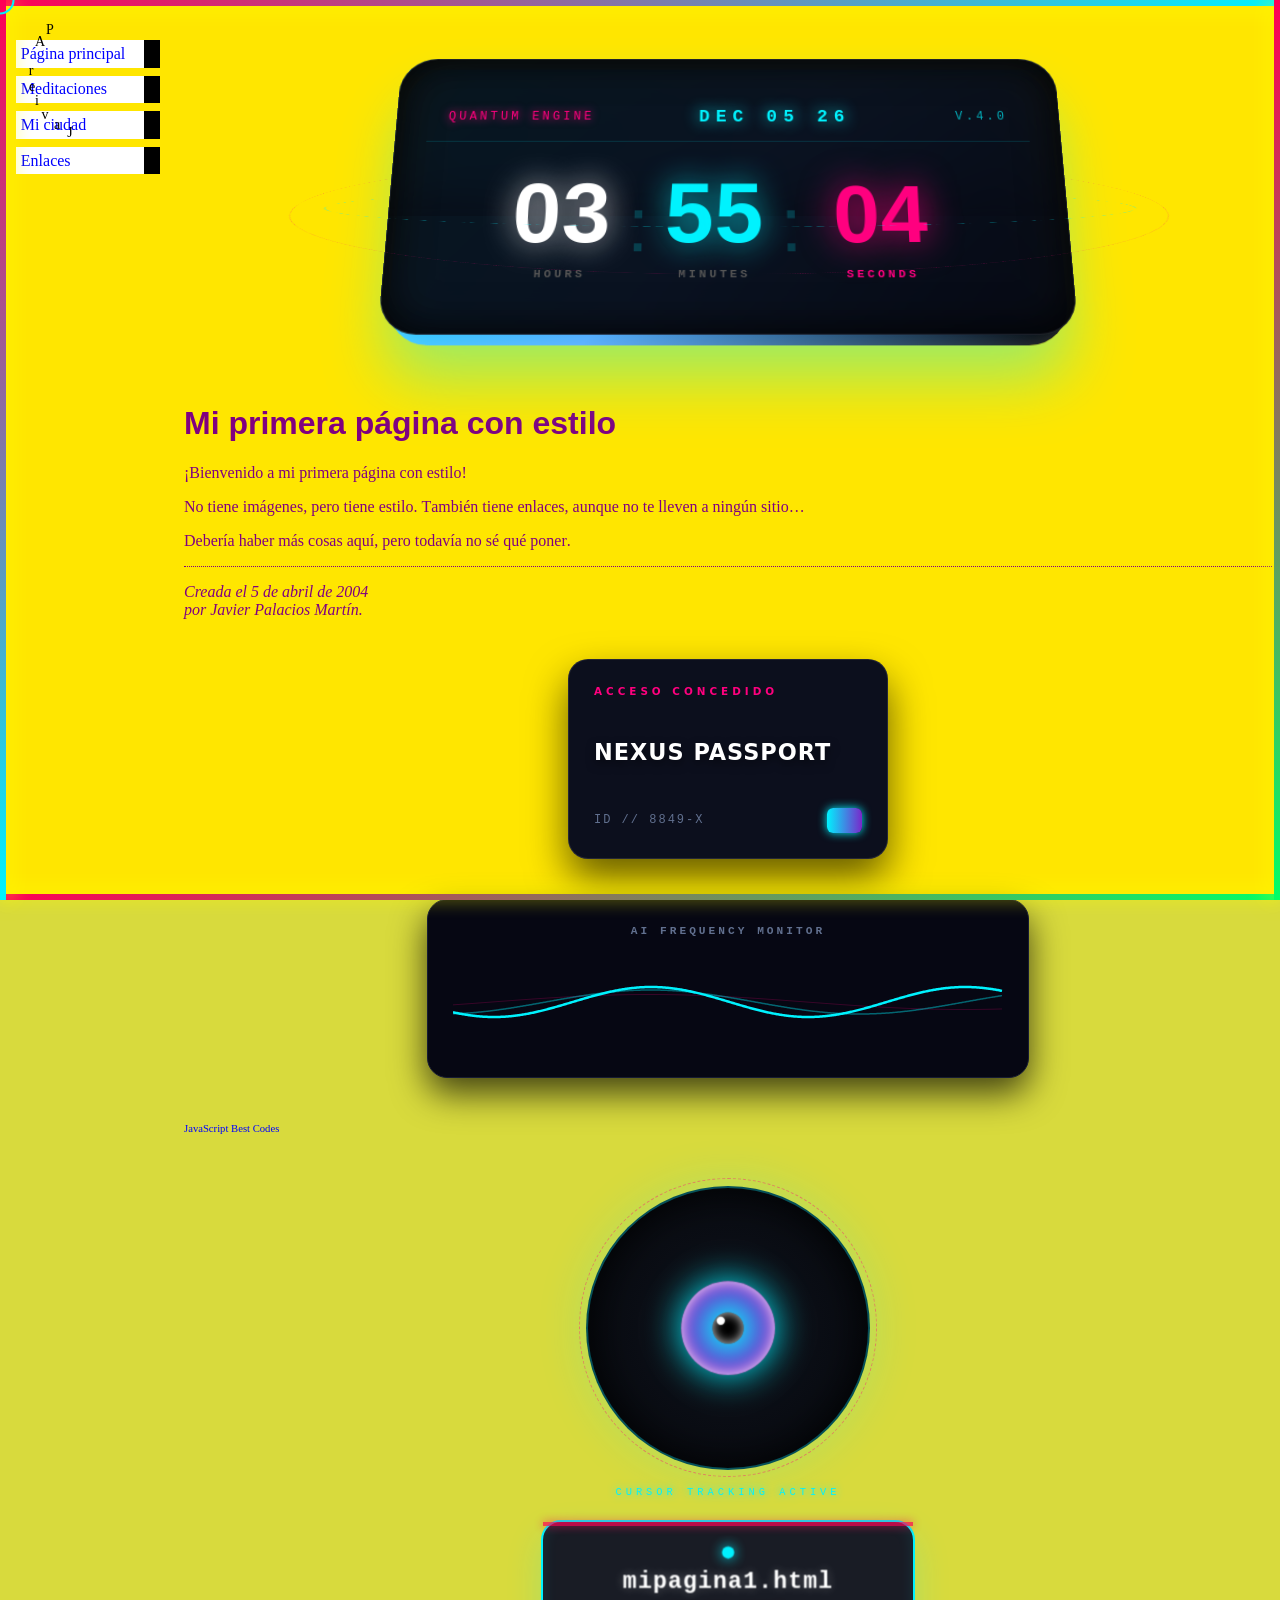
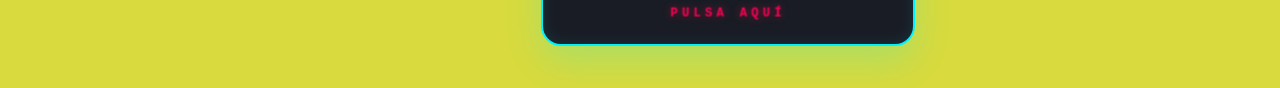
<file: pagina web/index.html>
<!DOCTYPE html>
<html>
<head>
  <title>Mi primera página con estilo</title>
  <link rel="stylesheet" href="miestilo.css">
</head>

<body>

<!-- Menú de navegación del sitio -->
<ul class="navbar">
  <li><a href="indice.html">Página principal</a>
  <li><a href="meditaciones.html">Meditaciones</a>
  <li><a href="ciudad.html">Mi ciudad</a>
  <li><a href="enlaces.html">Enlaces</a>
</ul>
  <!-- Contenedor del Hiper-Reloj Cinético 3D -->
  <div id="clock-universe" style="position: relative; width: 100%; max-width: 650px; margin: 60px auto; padding: 5px; border-radius: 40px; background: linear-gradient(135deg, #00f2fe, #4facfe, #000000); box-shadow: 0 30px 60px rgba(0, 242, 254, 0.4), inset 0 0 20px rgba(255, 255, 255, 0.2); transform: perspective(1000px) rotateX(15deg) rotateY(0deg); transform-style: preserve-3d; transition: transform 0.1s ease-out; overflow: visible;">
    
    <!-- Efecto Láser Holográfico que barre el reloj verticalmente -->
    <div style="position: absolute; top: 0; left: 0; width: 100%; height: 12px; background: linear-gradient(to bottom, rgba(0, 242, 254, 1), rgba(0, 242, 254, 0)); opacity: 0.8; animation: barridoLaser 3s ease-in-out infinite; z-index: 10; pointer-events: none;"></div>
    
    <!-- Anillos Orbitales que giran en direcciones opuestas en el espacio 3D -->
    <div style="position: absolute; width: 120%; height: 140%; top: -20%; left: -10%; border: 2px dashed rgba(0, 242, 254, 0.25); border-radius: 50%; transform: rotateX(70deg) rotateZ(0deg); animation: orbitaGiro 12s linear infinite; z-index: 1; pointer-events: none;"></div>
    <div style="position: absolute; width: 130%; height: 150%; top: -25%; left: -15%; border: 1px dotted rgba(255, 0, 127, 0.3); border-radius: 50%; transform: rotateX(60deg) rotateZ(0deg); animation: orbitaGiroInverso 16s linear infinite; z-index: 1; pointer-events: none;"></div>

    <!-- Núcleo de Cristal Líquido (Chasis Interactivo) -->
    <div style="position: relative; z-index: 2; background: rgba(6, 9, 20, 0.94); backdrop-filter: blur(30px); -webkit-backdrop-filter: blur(30px); border-radius: 36px; padding: 50px 30px; border: 1px solid rgba(255, 255, 255, 0.08); text-align: center; box-shadow: inset 0 0 40px rgba(0,0,0,0.95); transform: translateZ(40px); transform-style: preserve-3d;">
      
      <!-- Interfaz Superior de Datos -->
      <div style="display: flex; justify-content: space-between; align-items: center; margin-bottom: 30px; padding: 0 20px; border-bottom: 1px solid rgba(0, 242, 254, 0.15); padding-bottom: 15px; transform: translateZ(20px);">
        <span style="color: #ff007f; font-family: monospace; font-size: 0.75rem; letter-spacing: 3px; text-shadow: 0 0 10px #ff007f; animation: pulsoAlerta 0.6s infinite alternate;">QUANTUM ENGINE</span>
        <div id="fecha-3d" style="color: #00f2fe; font-family: 'Courier New', Courier, monospace; font-size: 1.1rem; font-weight: bold; letter-spacing: 6px; text-transform: uppercase; text-shadow: 0 0 15px rgba(0, 242, 254, 0.9);">---</div>
        <span style="color: #00f2fe; font-family: monospace; font-size: 0.75rem; letter-spacing: 3px; opacity: 0.7;">V.4.0</span>
      </div>

      <!-- Contenedor Principal de Bloques Numéricos Volumétricos -->
      <div style="display: flex; justify-content: center; align-items: flex-end; gap: 15px; position: relative; transform-style: preserve-3d;">
        
        <!-- Horas -->
        <div class="bloque-quantum" style="transform: translateZ(50px);">
          <span id="h-quantum" class="digito-quantum" style="color: #ffffff; text-shadow: 0 0 30px rgba(255,255,255,0.7);">00</span>
          <span class="sub-etiqueta">HOURS</span>
        </div>
        
        <span class="separador-cuantico">:</span>
        
        <!-- Minutos -->
        <div class="bloque-quantum" style="transform: translateZ(50px);">
          <span id="m-quantum" class="digito-quantum" style="color: #00f2fe; text-shadow: 0 0 30px rgba(0, 242, 254, 0.7);">00</span>
          <span class="sub-etiqueta">MINUTES</span>
        </div>
        
        <span class="separador-cuantico">:</span>
        
        <!-- Segundos -->
        <div class="bloque-quantum" style="min-width: 120px; transform: translateZ(50px);">
          <span id="s-quantum" class="digito-quantum" style="color: #ff007f; text-shadow: 0 0 35px rgba(255, 0, 127, 0.8); font-size: 5rem;">00</span>
          <span class="sub-etiqueta" style="color: #ff007f;">SECONDS</span>
        </div>

      </div>

    </div>
  </div>

  <!-- Motor de Animaciones CSS Avanzadas y Efectos de Distorsión -->
  <style>
    .bloque-quantum { display: flex; flex-direction: column; align-items: center; position: relative; transform-style: preserve-3d; }
    .digito-quantum { font-family: 'Impact', 'Arial Black', sans-serif; font-size: 5.2rem; font-weight: 900; letter-spacing: 1px; line-height: 1; transition: transform 0.1s ease; display: inline-block; }
    .sub-etiqueta { font-family: monospace; font-size: 0.7rem; color: #555; letter-spacing: 3px; margin-top: 12px; font-weight: bold; transform: translateZ(10px); }
    .separador-cuantico { font-family: 'Impact', sans-serif; font-size: 4.8rem; color: rgba(0, 242, 254, 0.2); line-height: 0.85; animation: destelloLaser 1s infinite alternate; padding-bottom: 22px; transform: translateZ(30px); }
    
    /* Animaciones Cinéticas */
    @keyframes barridoLaser { 0% { top: 0%; opacity: 0; } 10% { opacity: 1; } 90% { opacity: 1; } 100% { top: 100%; opacity: 0; } }
    @keyframes orbitaGiro { 100% { transform: rotateX(70deg) rotateZ(360deg); } }
    @keyframes orbitaGiroInverso { 100% { transform: rotateX(60deg) rotateZ(-360deg); } }
    @keyframes destelloLaser { 0% { color: rgba(0, 242, 254, 0.15); text-shadow: none; } 100% { color: #00f2fe; text-shadow: 0 0 20px #00f2fe; } }
    @keyframes pulsoAlerta { 0% { opacity: 0.3; } 100% { opacity: 1; } }
    
    /* Efecto 3D de Volteo Mecánico al Cambiar de Número */
    .vuelta-3d { animation: voltearEje 0.4s cubic-bezier(0.25, 0.8, 0.25, 1) both; }
    @keyframes voltearEje {
      0% { transform: rotateX(-90deg) scale(0.7); opacity: 0; filter: brightness(3); }
      50% { filter: brightness(1.8); }
      100% { transform: rotateX(0deg) scale(1); opacity: 1; filter: brightness(1); }
    }
  </style>

  <!-- Lógica de Control Dinámico Giroscópico y Actualización Real -->
  <script>
    const contenedorPrincipal = document.getElementById('clock-universe');

    // Efecto interactivo: El reloj sigue la posición física del ratón en un espacio tridimensional real
    document.addEventListener('mousemove', (evento) => {
      const limites = contenedorPrincipal.getBoundingClientRect();
      const centroX = limites.left + limites.width / 2;
      const centroY = limites.top + limites.height / 2;
      
      // Calcular la inclinación basada en la posición
      const ejeX = (centroY - evento.clientY) / 12;
      const ejeY = (evento.clientX - centroX) / 12;
      
      // Aplicar la matriz de transformación 3D
      contenedorPrincipal.style.transform = `perspective(1000px) rotateX(${15 + ejeX}deg) rotateY(${ejeY}deg)`;
    });

    // Resetear posición suavemente cuando el ratón sale de la pantalla
    document.addEventListener('mouseleave', () => {
      contenedorPrincipal.style.transform = 'perspective(1000px) rotateX(15deg) rotateY(0deg)';
    });

    function ejecutarRelojCuantico() {
      const fechaNodo = document.getElementById('fecha-3d');
      const hNodo = document.getElementById('h-quantum');
      const mNodo = document.getElementById('m-quantum');
      const sNodo = document.getElementById('s-quantum');

      const instantaneo = new Date();

      // Formatear Fecha
      const configuracion = { day: '2-digit', month: 'short', year: '2-digit' };
      const textoFinalFecha = instantaneo.toLocaleDateString('en-US', configuracion).replace(/,/g, '');
      if(fechaNodo.textContent !== textoFinalFecha) {
        fechaNodo.textContent = textoFinalFecha;
      }

      // Desglose numérico rígido
      const horas = String(instantaneo.getHours()).padStart(2, '0');
      const minutos = String(instantaneo.getMinutes()).padStart(2, '0');
      const segundos = String(instantaneo.getSeconds()).padStart(2, '0');

      // Inyección de cambio sincronizada con el motor estructural
      inyectarEfecto3D(hNodo, horas);
      inyectarEfecto3D(mNodo, minutos);
      inyectarEfecto3D(sNodo, segundos);
    }

    function inyectarEfecto3D(nodoDestino, valorEntrada) {
      if (nodoDestino.textContent !== valorEntrada) {
        nodoDestino.textContent = valorEntrada;
        nodoDestino.classList.remove('vuelta-3d');
        void nodoDestino.offsetWidth; // Forzar lectura del navegador para refrescar animación
        nodoDestino.classList.add('vuelta-3d');
      }
    }

    // Encendido del motor temporal
    setInterval(ejecutarRelojCuantico, 1000);
    ejecutarRelojCuantico();
  </script>






<!-- Contenido principal -->
<h1>Mi primera página con estilo</h1>

<p>¡Bienvenido a mi primera página con estilo!

<p>No tiene imágenes, pero tiene estilo.
También tiene enlaces, aunque no te lleven a
ningún sitio…

<p>Debería haber más cosas aquí, pero todavía no sé
qué poner.

<!-- Firma y fecha de la página, ¡sólo por cortesía! -->
<address>Creada el 5 de abril de 2004<br>
  por Javier Palacios Martín.</address>
                                                
                                                <!-- this script is provided by https://www.javascriptfreecode.com coded by: Kerixa Inc. -->

<style>
#outerCircleText {
    color: #000;
    position: absolute;
    top: 0;
    left: 0;
    z-index: 3000;
    cursor: default;
}

#outerCircleText div {
    position: relative;
}

#outerCircleText div div {
    position: absolute;
    top: 0;
    left: 0;
    text-align: center;
}
</style>
<script>
; (function () {

    var msg = "Javier AP";

    // Set font's style size for calculating dimensions
    // Set to number of desired pixels font size (decimal and negative numbers not allowed)
    var size = 14;

    // Set both to 1 for plain circle, set one of them to 2 for oval
    // Other numbers & decimals can have interesting effects, keep these low (0 to 3)
    var circleY = 1; var circleX = 1;

    // The larger this divisor, the smaller the spaces between letters
    // (decimals allowed, not negative numbers)
    var letter_spacing = 4;

    // The larger this multiplier, the bigger the circle/oval
    // (decimals allowed, not negative numbers, some rounding is applied)
    var diameter = 22;

    // Rotation speed, set it negative if you want it to spin clockwise (decimals allowed)
    var rotation = 0.2;

    // This is not the rotation speed, its the reaction speed, keep low!
    // Set this to 1 or a decimal less than one (decimals allowed, not negative numbers)
    var speed = 0.5;

    ////////////////////// Stop Editing //////////////////////

    if (!window.addEventListener && !window.attachEvent || !document.createElement) return;

    msg = msg.split('');
    var n = msg.length - 1, a = Math.round(size * diameter * 0.20), currStep = 20,

        ymouse = a * circleY + 20, xmouse = a * circleX + 20, y = [], x = [], Y = [], X = [],

        o = document.createElement('div'), oi = document.createElement('div'),

        b = document.compatMode && document.compatMode != "BackCompat" ? document.documentElement : document.body,

        mouse = function (e) {
            e = e || window.event;
            ymouse = !isNaN(e.pageY) ? e.pageY : e.clientY; // y-position
            xmouse = !isNaN(e.pageX) ? e.pageX : e.clientX; // x-position
        },

        makecircle = function () { // rotation/positioning

            if (init.nopy) {
                o.style.top = (b || document.body).scrollTop + 'px';
                o.style.left = (b || document.body).scrollLeft + 'px';
            };

            currStep -= rotation;

            for (var d, i = n; i > -1; --i) { // makes the circle
                d = document.getElementById('iemsg' + i).style;
                d.top = Math.round(y[i] + a * Math.sin((currStep + i) / letter_spacing) * circleY - 15) + 'px';
                d.left = Math.round(x[i] + a * Math.cos((currStep + i) / letter_spacing) * circleX) + 'px';
            };

        },

        drag = function () { // makes the resistance
            y[0] = Y[0] += (ymouse - Y[0]) * speed;
            x[0] = X[0] += (xmouse - 20 - X[0]) * speed;
            for (var i = n; i > 0; --i) {
                y[i] = Y[i] += (y[i - 1] - Y[i]) * speed;
                x[i] = X[i] += (x[i - 1] - X[i]) * speed;
            };
            makecircle();
        },

        init = function () { // appends message divs, & sets initial values for positioning arrays

            if (!isNaN(window.pageYOffset)) {
                ymouse += window.pageYOffset;
                xmouse += window.pageXOffset;
            } else init.nopy = true;

            for (var d, i = n; i > -1; --i) {
                d = document.createElement('div'); d.id = 'iemsg' + i;
                d.style.height = d.style.width = a + 'px';
                d.appendChild(document.createTextNode(msg[i]));
                oi.appendChild(d); y[i] = x[i] = Y[i] = X[i] = 0;
            };

            o.appendChild(oi); document.body.appendChild(o);
            setInterval(drag, 25);

        },

        ascroll = function () {
            ymouse += window.pageYOffset;
            xmouse += window.pageXOffset;
            window.removeEventListener('scroll', ascroll, false);
        };

    o.id = 'outerCircleText'; o.style.fontSize = size + 'px';

    if (window.addEventListener) {
        window.addEventListener('load', init, false);
        document.addEventListener('mouseover', mouse, false);
        document.addEventListener('mousemove', mouse, false);
        if (/Apple/.test(navigator.vendor))
            window.addEventListener('scroll', ascroll, false);
    }

    else if (window.attachEvent) {
        window.attachEvent('onload', init);
        document.attachEvent('onmousemove', mouse);
    };

})();
</script>

<div style="display: flex; justify-content: center; margin: 40px auto; perspective: 1000px; font-family: system-ui, sans-serif;">
  <div id="tarjeta-holo" style="position: relative; width: 320px; height: 200px; background: #0c0f1d; border-radius: 20px; border: 1px solid rgba(255, 255, 255, 0.1); box-shadow: 0 20px 40px rgba(0,0,0,0.6); overflow: hidden; transform-style: preserve-3d; transition: transform 0.1s ease-out; display: flex; flex-direction: column; justify-content: space-between; padding: 25px; box-sizing: border-box;">
    
    <!-- Capa de brillo holográfico -->
    <div id="brillo-holo" style="position: absolute; top: 0; left: 0; width: 100%; height: 100%; background: linear-gradient(135deg, rgba(255,255,255,0) 0%, rgba(0,242,254,0.15) 40%, rgba(255,0,127,0.15) 60%, rgba(255,255,255,0) 100%); mix-blend-mode: color-dodge; pointer-events: none; opacity: 0; transition: opacity 0.3s;"></div>

    <div style="color: #ff007f; font-size: 0.65rem; font-weight: bold; letter-spacing: 4px; transform: translateZ(20px);">ACCESO CONCEDIDO</div>
    <div style="color: #fff; font-size: 1.4rem; font-weight: 800; letter-spacing: 1px; transform: translateZ(40px); text-shadow: 0 4px 10px rgba(0,0,0,0.5);">NEXUS PASSPORT</div>
    <div style="display: flex; justify-content: space-between; align-items: center; transform: translateZ(30px);">
      <span style="color: #61708f; font-family: monospace; font-size: 0.75rem; letter-spacing: 2px;">ID // 8849-X</span>
      <div style="width: 35px; height: 25px; background: linear-gradient(90deg, #00f2fe, #7928ca); border-radius: 6px; box-shadow: 0 0 10px #00f2fe;"></div>
    </div>
  </div>
</div>

<script>
  (function() {
    const tarjeta = document.getElementById('tarjeta-holo');
    const brillo = document.getElementById('brillo-holo');
    if (!tarjeta || !brillo) return;

    tarjeta.addEventListener('mousemove', (e) => {
      const rect = tarjeta.getBoundingClientRect();
      const x = e.clientX - rect.left;
      const y = e.clientY - rect.top;
      
      const px = (x / rect.width) * 100;
      const py = (y / rect.height) * 100;
      
      const rotarX = ((y / rect.height) - 0.5) * -30;
      const rotarY = ((x / rect.width) - 0.5) * 30;
      
      tarjeta.style.transform = `rotateX(${rotarX}deg) rotateY(${rotarY}deg)`;
      brillo.style.opacity = '1';
      brillo.style.background = `radial-gradient(circle at ${px}% ${py}%, rgba(255,255,255,0.3) 0%, rgba(0,242,254,0.2) 30%, rgba(255,0,127,0.2) 70%, transparent 100%)`;
    });

    tarjeta.addEventListener('mouseleave', () => {
      tarjeta.style.transform = 'rotateX(0deg) rotateY(0deg)';
      brillo.style.opacity = '0';
    });
  })();
</script>
<div style="display: flex; justify-content: center; margin: 40px auto; font-family: monospace;">
  <div id="caja-ondas" style="width: 100%; max-width: 550px; background: #060713; border: 1px solid #161b33; border-radius: 20px; padding: 25px; box-shadow: 0 15px 35px rgba(0,0,0,0.7); text-align: center; cursor: pointer; overflow: hidden; position: relative;">
    <div style="color: #61708f; font-size: 0.7rem; letter-spacing: 3px; font-weight: bold; margin-bottom: 15px;">AI FREQUENCY MONITOR</div>
    <canvas id="canvas-ondas" style="width: 100%; height: 100px; display: block; background: #060713;"></canvas>
  </div>
</div>

<script>
  (function() {
    const contenedor = document.getElementById('caja-ondas');
    const canvas = document.getElementById('canvas-ondas');
    if (!contenedor || !canvas) return;
    const ctx = canvas.getContext('2d');

    let ancho = canvas.width = canvas.offsetWidth;
    let alto = canvas.height = canvas.offsetHeight;
    let fase = 0;
    let velocidadBase = 0.05;
    let velocidadActual = 0.05;
    let amplitudBase = 15;
    let amplitudActual = 15;

    contenedor.addEventListener('mouseenter', () => {
      velocidadActual = 0.15;
      amplitudActual = 35;
    });

    contenedor.addEventListener('mouseleave', () => {
      velocidadActual = 0.05;
      amplitudActual = 15;
    });

    function dibujarOnda(amplitud, frecuencia, color, grosor, desfase) {
      ctx.strokeStyle = color;
      ctx.lineWidth = grosor;
      ctx.beginPath();
      for (let x = 0; x < ancho; x++) {
        let y = alto / 2 + Math.sin(x * frecuencia + fase + desfase) * amplitud;
        if (x === 0) ctx.moveTo(x, y);
        else ctx.lineTo(x, y);
      }
      ctx.stroke();
    }

    function render() {
      if(canvas.offsetWidth !== ancho) {
        ancho = canvas.width = canvas.offsetWidth;
        alto = canvas.height = canvas.offsetHeight;
      }
      ctx.clearRect(0, 0, ancho, alto);

      // Interpolación suave para transiciones fluidas de velocidad y tamaño
      amplitudBase += (amplitudActual - amplitudBase) * 0.1;
      velocidadBase += (velocidadActual - velocidadBase) * 0.1;
      fase += velocidadBase;

      // Renderizado de tres capas de ondas con desfases matemáticos
      dibujarOnda(amplitudBase * 0.5, 0.01, 'rgba(255, 0, 127, 0.2)', 1, 2);
      dibujarOnda(amplitudBase * 0.8, 0.015, 'rgba(0, 242, 254, 0.4)', 1.5, 1);
      dibujarOnda(amplitudBase, 0.02, '#00f2fe', 2.5, 0);

      requestAnimationFrame(render);
    }
    render();
  })();
</script>



<script>
  (function() {
    const canvas = document.createElement('canvas');
    canvas.style.position = 'fixed';
    canvas.style.top = '0';
    canvas.style.left = '0';
    canvas.style.width = '100vw';
    canvas.style.height = '100vh';
    canvas.style.pointerEvents = 'none';
    canvas.style.zIndex = '999999';
    document.body.appendChild(canvas);

    const ctx = canvas.getContext('2d');
    let particulas = [];

    function redimensionar() {
      canvas.width = window.innerWidth;
      canvas.height = window.innerHeight;
    }
    redimensionar();
    window.addEventListener('resize', redimensionar);

    window.addEventListener('mousemove', (e) => {
      for (let i = 0; i < 3; i++) {
        particulas.push({
          x: e.clientX,
          y: e.clientY,
          vx: (Math.random() - 0.5) * 3,
          vy: (Math.random() - 0.5) * 3,
          alfa: 1,
          tamano: Math.random() * 3 + 2,
          color: Math.random() > 0.5 ? '#00f2fe' : '#ff007f'
        });
      }
    });

    function loop() {
      ctx.clearRect(0, 0, canvas.width, canvas.height);
      for (let i = 0; i < particulas.length; i++) {
        let p = particulas[i];
        p.x += p.vx;
        p.y += p.vy;
        p.alfa -= 0.02;
        if (p.alfa <= 0) {
          particulas.splice(i, 1);
          i--;
          continue;
        }
        ctx.save();
        ctx.globalAlpha = p.alfa;
        ctx.fillStyle = p.color;
        ctx.shadowBlur = 10;
        ctx.shadowColor = p.color;
        ctx.beginPath();
        ctx.arc(p.x, p.y, p.tamano, 0, Math.PI * 2);
        ctx.fill();
        ctx.restore();
      }
      requestAnimationFrame(loop);
    }
    loop();
  })();
</script>

<script>
  (function() {
    window.addEventListener('click', (e) => {
      const onda = document.createElement('div');
      onda.style.position = 'fixed';
      onda.style.top = `${e.clientY}px`;
      onda.style.left = `${e.clientX}px`;
      onda.style.width = '0px';
      onda.style.height = '0px';
      onda.style.transform = 'translate(-50%, -50%)';
      onda.style.borderRadius = '50%';
      onda.style.border = '2px solid #00f2fe';
      onda.style.boxShadow = '0 0 20px #00f2fe, inset 0 0 20px #ff007f';
      onda.style.pointerEvents = 'none';
      onda.style.zIndex = '999998';
      onda.style.opacity = '1';
      onda.style.transition = 'width 0.5s cubic-bezier(0.1, 0.8, 0.3, 1), height 0.5s cubic-bezier(0.1, 0.8, 0.3, 1), opacity 0.5s ease-out';
      
      document.body.appendChild(onda);
      
      requestAnimationFrame(() => {
        onda.style.width = '180px';
        onda.style.height = '180px';
        onda.style.opacity = '0';
      });

      setTimeout(() => {
        onda.remove();
      }, 500);
    });
  })();
</script>

<script>
  (function() {
    const elementos = document.querySelectorAll('h1, h2, h3, p, span, a');
    elementos.forEach(el => {
      if (el.children.length > 0 || el.innerText.trim() === "") return;
      const texto = el.innerText;
      el.innerHTML = '';
      texto.split('').forEach(letra => {
        const span = document.createElement('span');
        span.innerText = letra === ' ' ? '\u00A0' : letra;
        span.style.display = 'inline-block';
        span.style.transition = 'transform 0.8s cubic-bezier(0.1, 0.8, 0.3, 1), opacity 0.8s, color 0.3s';
        span.style.cursor = 'default';
        span.addEventListener('mouseover', () => {
          let rx = (Math.random() - 0.5) * 150;
          let ry = (Math.random() * 200) + 100;
          let rot = (Math.random() - 0.5) * 360;
          span.style.transform = `translate(${rx}px, ${ry}px) rotate(${rot}deg)`;
          span.style.opacity = '0';
          span.style.color = '#ff007f';
          setTimeout(() => {
            span.style.transform = 'none';
            span.style.opacity = '1';
            span.style.color = '';
          }, 4000);
        });
        el.appendChild(span);
      });
    });
  })();
</script>
<script>
  (function() {
    const cursor = document.createElement('div');
    cursor.style.position = 'fixed';
    cursor.style.width = '25px';
    cursor.style.height = '25px';
    cursor.style.border = '2px solid #00f2fe';
    cursor.style.borderRadius = '50%';
    cursor.style.pointerEvents = 'none';
    cursor.style.zIndex = '9999999';
    cursor.style.transform = 'translate(-50%, -50%)';
    cursor.style.transition = 'width 0.3s, height 0.3s, background-color 0.3s, border-color 0.3s';
    document.body.appendChild(cursor);
    document.body.style.cursor = 'none';

    let mx = 0, my = 0, cx = 0, cy = 0;
    window.addEventListener('mousemove', (e) => { mx = e.clientX; my = e.clientY; });

    function mover() {
      cx += (mx - cx) * 0.15;
      cy += (my - cy) * 0.15;
      cursor.style.left = cx + 'px';
      cursor.style.top = cy + 'px';
      requestAnimationFrame(mover);
    }
    mover();

    const interactivos = document.querySelectorAll('a, button, input, #clock-universe, [style*="cursor: pointer"]');
    interactivos.forEach(el => {
      el.style.cursor = 'none';
      el.addEventListener('mouseenter', () => {
        cursor.style.width = '60px';
        cursor.style.height = '60px';
        cursor.style.background = 'rgba(0, 242, 254, 0.15)';
        cursor.style.borderColor = '#ff007f';
      });
      el.addEventListener('mouseleave', () => {
        cursor.style.width = '25px';
        cursor.style.height = '25px';
        cursor.style.background = 'transparent';
        cursor.style.borderColor = '#00f2fe';
      });
    });
  })();
</script>









<a target='_blank' href='https://www.javascriptfreecode.com' style='font-size: 8pt; text-decoration: none'>JavaScript Best Codes</a>                                                
                                            
<div style="display: flex; justify-content: center; margin: 50px auto; perspective: 1000px; font-family: monospace;">
  <div id="orb-card" style="width: 280px; height: 280px; background: radial-gradient(circle, #10141e 0%, #05070b 100%); border-radius: 50%; display: flex; align-items: center; justify-content: center; border: 2px solid rgba(0, 242, 254, 0.3); box-shadow: 0 0 50px rgba(0, 242, 254, 0.2), inset 0 0 40px rgba(0,0,0,0.9); position: relative; overflow: visible; transform-style: preserve-3d;">
    <div style="position: absolute; width: 106%; height: 106%; border: 1px dashed rgba(255, 0, 127, 0.4); border-radius: 50%; animation: rotarOrb 20s linear infinite;"></div>
    <div id="iris-cyber" style="width: 90px; height: 90px; background: radial-gradient(circle, #00f2fe 0%, #7928ca 70%, #000 100%); border-radius: 50%; box-shadow: 0 0 35px #00f2fe, inset 0 0 15px #fff; display: flex; align-items: center; justify-content: center; transition: transform 0.05s ease-out; transform: translateZ(40px);">
      <div style="width: 30px; height: 30px; background: #000; border-radius: 50%; box-shadow: inset 0 0 10px rgba(255,255,255,0.8); position: relative;">
        <div style="position: absolute; top: 4px; left: 4px; width: 8px; height: 8px; background: #fff; border-radius: 50%;"></div>
      </div>
    </div>
    <span style="position: absolute; bottom: -30px; color: #00f2fe; font-size: 0.65rem; letter-spacing: 4px; text-shadow: 0 0 8px #00f2fe; animation: pulsoTexto 1s infinite alternate;">CURSOR TRACKING ACTIVE</span>
  </div>
</div>
<style>
  @keyframes rotarOrb { 100% { transform: rotate(360deg); } }
  @keyframes pulsoTexto { 0% { opacity: 0.3; } 100% { opacity: 1; } }
</style>
<script>
  const targetCard = document.getElementById('orb-card');
  const targetIris = document.getElementById('iris-cyber');
  document.addEventListener('mousemove', (e) => {
    const box = targetCard.getBoundingClientRect();
    const cx = box.left + box.width / 2;
    const cy = box.top + box.height / 2;
    const dx = e.clientX - cx;
    const dy = e.clientY - cy;
    const dist = Math.sqrt(dx*dx + dy*dy) || 1;
    const maxMove = 65; 
    const moveX = (dx / dist) * Math.min(maxMove, dist * 0.15);
    const moveY = (dy / dist) * Math.min(maxMove, dist * 0.15);
    targetIris.style.transform = `translate3d(${moveX}px, ${moveY}px, 50px) rotateX(${-moveY*0.5}deg) rotateY(${moveX*0.5}deg)`;
    targetCard.style.transform = `rotateX(${-moveY*0.2}deg) rotateY(${moveX*0.2}deg)`;
  });
</script>
<div id="marco-led-top" style="position: fixed; top: 0; left: 0; width: 100vw; height: 6px; z-index: 999999; background: linear-gradient(90deg, #ff0055, #00f2fe, #00ff66, #ff0055); background-size: 300% 100%; animation: lucesCorridas 2s linear infinite, pestañeoLed 0.15s infinite alternate;"></div>
<div id="marco-led-bottom" style="position: fixed; bottom: 0; left: 0; width: 100vw; height: 6px; z-index: 999999; background: linear-gradient(90deg, #ff0055, #00ff66, #00f2fe, #ff0055); background-size: 300% 100%; animation: lucesCorridas 2s linear infinite, pestañeoLed 0.15s infinite alternate-reverse;"></div>
<div id="marco-led-left" style="position: fixed; top: 0; left: 0; width: 6px; height: 100vh; z-index: 999999; background: linear-gradient(180deg, #ff0055, #00f2fe, #00ff66, #ff0055); background-size: 100% 300%; animation: lucesCorridasVertical 2s linear infinite, pestañeoLed 0.15s infinite alternate;"></div>
<div id="marco-led-right" style="position: fixed; top: 0; right: 0; width: 6px; height: 100vh; z-index: 999999; background: linear-gradient(180deg, #ff0055, #00ff66, #00f2fe, #ff0055); background-size: 100% 300%; animation: lucesCorridasVertical 2s linear infinite, pestañeoLed 0.15s infinite alternate-reverse;"></div>

<style>
  @keyframes lucesCorridas {
    0% { background-position: 0% 50%; }
    100% { background-position: 300% 50%; }
  }
  @keyframes lucesCorridasVertical {
    0% { background-position: 50% 0%; }
    100% { background-position: 50% 300%; }
  }
  @keyframes pestañeoLed {
    0% { filter: drop-shadow(0 0 15px rgba(255, 0, 85, 1)) brightness(1.5); opacity: 1; }
    50% { filter: drop-shadow(0 0 5px rgba(0, 242, 254, 0.5)) brightness(1); opacity: 0.85; }
    100% { filter: drop-shadow(0 0 25px rgba(0, 255, 102, 1)) brightness(2); opacity: 1; }
  }
</style>

<script>
  (function() {
    const colores = ['#ff0055', '#00f2fe', '#00ff66', '#ffff00', '#ff00ff'];
    setInterval(() => {
      const azar1 = colores[Math.floor(Math.random() * colores.length)];
      const azar2 = colores[Math.floor(Math.random() * colores.length)];
      document.getElementById('marco-led-top').style.boxShadow = `0 4px 20px ${azar1}`;
      document.getElementById('marco-led-bottom').style.boxShadow = `0 -4px 20px ${azar2}`;
      document.getElementById('marco-led-left').style.boxShadow = `4px 0 20px ${azar2}`;
      document.getElementById('marco-led-right').style.boxShadow = `-4px 0 20px ${azar1}`;
    }, 150);
  })();
</script>




<canvas id="fondo-liquido-canvas" style="position: fixed; top: 0; left: 0; width: 100vw; height: 100vh; z-index: -1; background-color: #ffe600; pointer-events: none;"></canvas>

<script>
  (function() {
    const canvas = document.getElementById('fondo-liquido-canvas');
    if (!canvas) return;
    const ctx = canvas.getContext('2d');

    let ondas = [];
    const coloresOndas = ['rgba(0, 242, 254, ', 'rgba(255, 0, 127, ', 'rgba(0, 255, 102, '];

    function redimensionar() {
      canvas.width = window.innerWidth;
      canvas.height = window.innerHeight;
    }
    redimensionar();
    window.addEventListener('resize', redimensionar);

    let ultimoX = 0;
    let ultimoY = 0;

    window.addEventListener('mousemove', (e) => {
      let dx = e.clientX - ultimoX;
      let dy = e.clientY - ultimoY;
      let distancia = Math.sqrt(dx * dx + dy * dy);

      if (distancia > 15) {
        ondas.push({
          x: e.clientX,
          y: e.clientY,
          radio: 5,
          radioMax: Math.random() * 80 + 60,
          velocidad: Math.random() * 3 + 2,
          opacidad: 0.7,
          color: coloresOndas[Math.floor(Math.random() * coloresOndas.length)]
        });
        ultimoX = e.clientX;
        ultimoY = e.clientY;
      }
    });

    function animarOndas() {
      ctx.fillStyle = '#ffe600';
      ctx.fillRect(0, 0, canvas.width, canvas.height);

      for (let i = 0; i < ondas.length; i++) {
        let o = ondas[i];
        o.radio += o.velocidad;
        o.opacidad -= 0.015;

        if (o.opacidad <= 0 || o.radio >= o.radioMax) {
          ondas.splice(i, 1);
          i--;
          continue;
        }

        ctx.save();
        ctx.beginPath();
        let gradiente = ctx.createRadialGradient(o.x, o.y, o.radio * 0.2, o.x, o.y, o.radio);
        gradiente.addColorStop(0, 'transparent');
        gradiente.addColorStop(0.7, o.color + o.opacidad + ')');
        gradiente.addColorStop(1, 'transparent');
        
        ctx.fillStyle = gradiente;
        ctx.arc(o.x, o.y, o.radio, 0, Math.PI * 2);
        ctx.fill();
        ctx.restore();
      }

      requestAnimationFrame(animarOndas);
    }
    animarOndas();
  })();
</script>
<!-- Botón Holográfico Interactivo 3D Configurado -->
<div style="display: flex; justify-content: center; margin: 40px auto; perspective: 1000px; font-family: monospace;">
  <a href="mipagina1.html" id="enlace-dinamico" style="text-decoration: none; position: relative; width: 320px; padding: 25px; background: rgba(15, 18, 36, 0.95); border: 2px solid #00f2fe; border-radius: 20px; box-shadow: 0 15px 35px rgba(0, 242, 254, 0.2), inset 0 0 15px rgba(0, 242, 254, 0.1); display: flex; flex-direction: column; align-items: center; justify-content: center; gap: 10px; cursor: pointer; transform-style: preserve-3d; transition: transform 0.1s ease-out, border-color 0.3s, box-shadow 0.3s;">
    
    <!-- Línea de escaneo láser de fondo -->
    <div style="position: absolute; top: 0; left: 0; width: 100%; height: 4px; background: #ff0055; box-shadow: 0 0 10px #ff0055; opacity: 0.7; animation: escanearBoton 2.5s linear infinite; pointer-events: none; z-index: 1;"></div>
    
    <!-- Icono dinámico -->
    <div style="width: 12px; height: 12px; background: #00f2fe; border-radius: 50%; box-shadow: 0 0 12px #00f2fe; animation: pulsoBoton 0.6s infinite alternate; transform: translateZ(20px);"></div>
    
    <!-- Texto del archivo destino -->
    <div style="color: #ffffff; font-size: 1.4rem; font-weight: 900; letter-spacing: 1px; transform: translateZ(40px); text-shadow: 0 0 10px rgba(255,255,255,0.3);">mipagina1.html</div>
    
    <!-- Subtexto de acción -->
    <div style="color: #ff0055; font-size: 0.75rem; font-weight: bold; letter-spacing: 4px; text-transform: uppercase; transform: translateZ(30px); text-shadow: 0 0 8px rgba(255, 0, 85, 0.5);">PULSA AQUÍ</div>
  </a>
</div>

<!-- Animaciones del botón -->
<style>
  @keyframes escanearBoton { 0% { top: 0%; opacity: 0; } 10% { opacity: 1; } 90% { opacity: 1; } 100% { top: 100%; opacity: 0; } }
  @keyframes pulsoBoton { 0% { transform: translateZ(20px) scale(0.8); opacity: 0.5; } 100% { transform: translateZ(20px) scale(1.2); opacity: 1; } }
</style>

<!-- Lógicas 3D -->
<script>
  (function() {
    const boton = document.getElementById('enlace-dinamico');
    if (!boton) return;

    boton.addEventListener('mousemove', (e) => {
      const dimensiones = boton.getBoundingClientRect();
      const centroX = dimensiones.left + dimensiones.width / 2;
      const centroY = dimensiones.top + dimensiones.height / 2;
      
      const rotarX = (centroY - e.clientY) / 5;
      const rotarY = (e.clientX - centroX) / 8;
      
      boton.style.transform = `perspective(1000px) rotateX(${rotarX}deg) rotateY(${rotarY}deg) scale(1.05)`;
      boton.style.boxShadow = '0 25px 50px rgba(255, 0, 85, 0.4), inset 0 0 20px rgba(255, 0, 85, 0.2)';
      boton.style.borderColor = '#ff0055';
    });

    boton.addEventListener('mouseleave', () => {
      boton.style.transform = 'perspective(1000px) rotateX(0deg) rotateY(0deg) scale(1)';
      boton.style.boxShadow = '0 15px 35px rgba(0, 242, 254, 0.2), inset 0 0 15px rgba(0, 242, 254, 0.1)';
      boton.style.borderColor = '#00f2fe';
    });
  })();
</script>


</body>
</html>
</file>
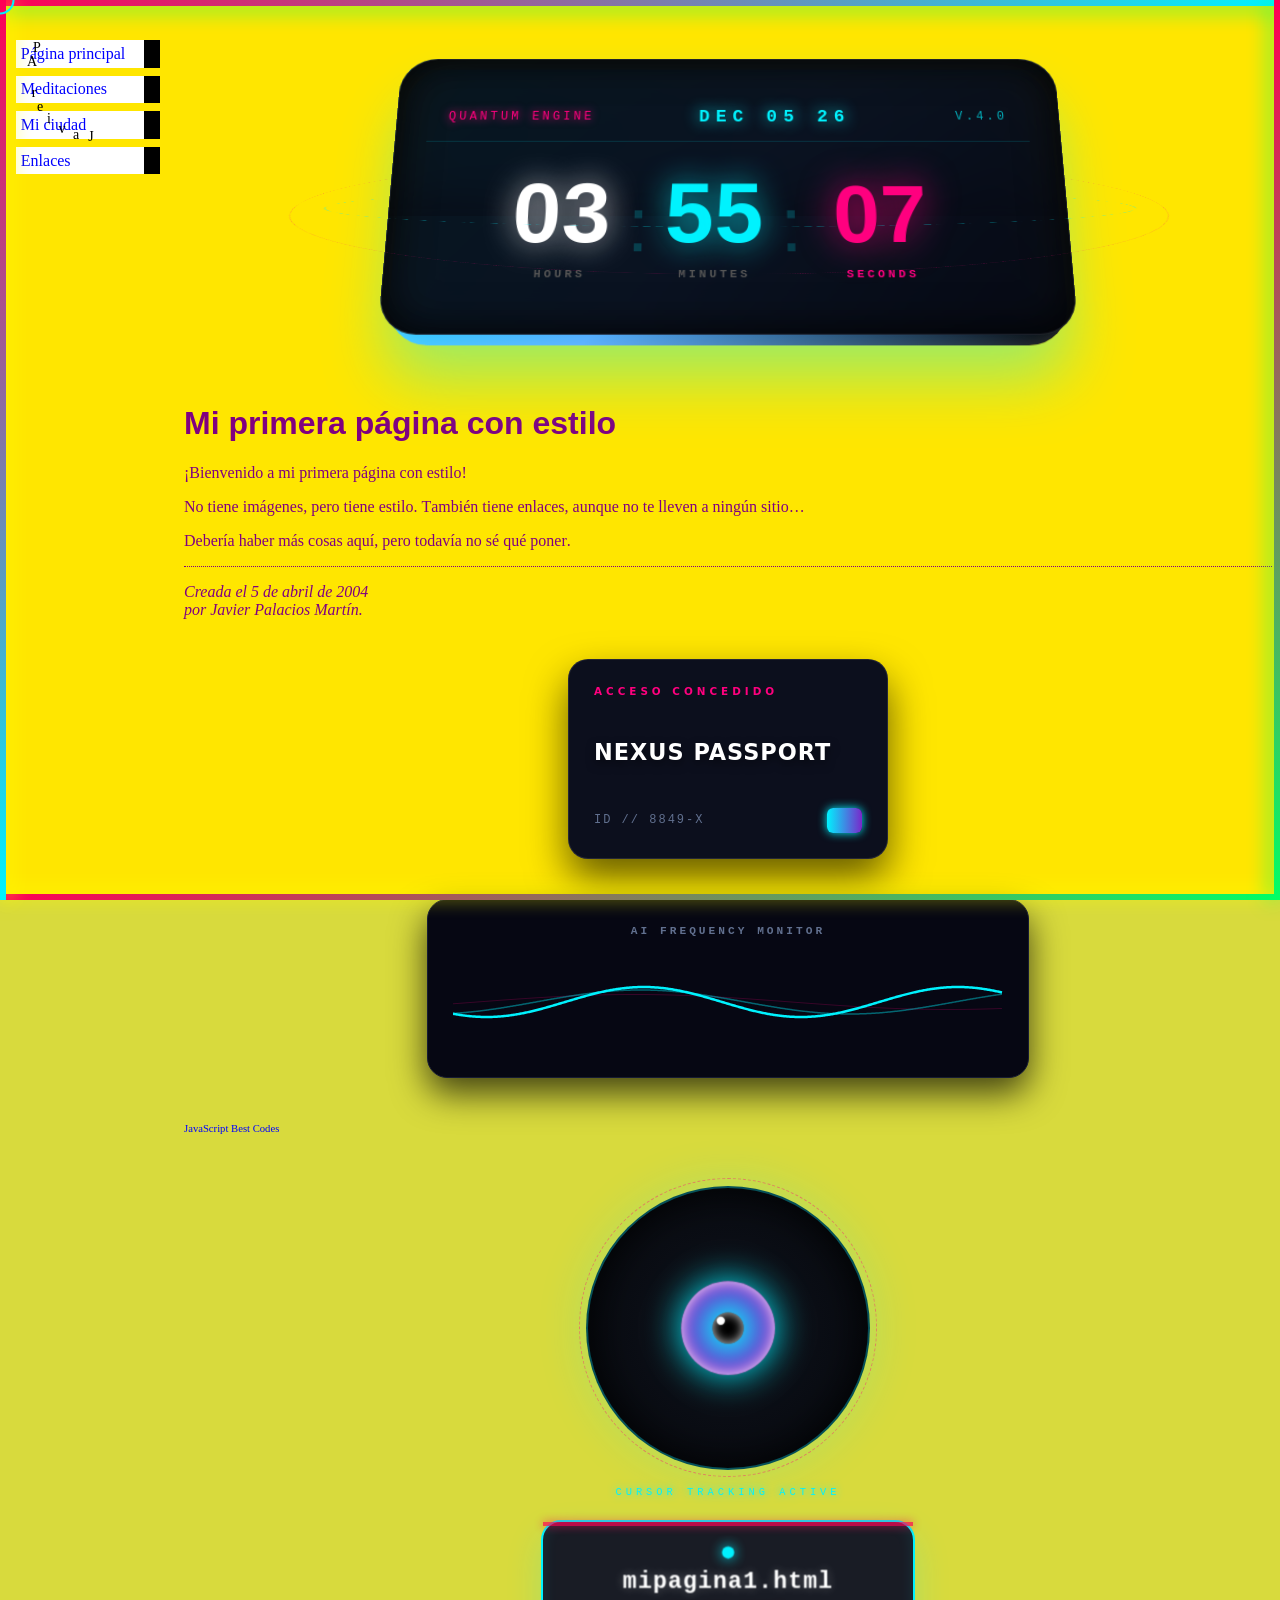
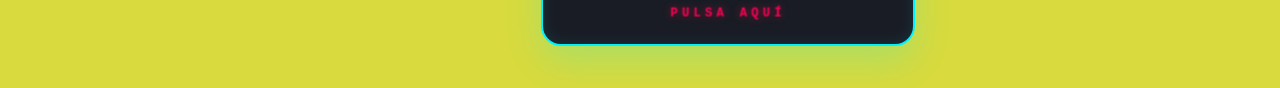
<file: pagina web/mipagina.html>
<!DOCTYPE html>
<html>
<head>
  <title>Mi primera página con estilo</title>
  <link rel="stylesheet" href="miestilo.css">
</head>

<body>

<!-- Menú de navegación del sitio -->
<ul class="navbar">
  <li><a href="indice.html">Página principal</a>
  <li><a href="meditaciones.html">Meditaciones</a>
  <li><a href="ciudad.html">Mi ciudad</a>
  <li><a href="enlaces.html">Enlaces</a>
</ul>
  <!-- Contenedor del Hiper-Reloj Cinético 3D -->
  <div id="clock-universe" style="position: relative; width: 100%; max-width: 650px; margin: 60px auto; padding: 5px; border-radius: 40px; background: linear-gradient(135deg, #00f2fe, #4facfe, #000000); box-shadow: 0 30px 60px rgba(0, 242, 254, 0.4), inset 0 0 20px rgba(255, 255, 255, 0.2); transform: perspective(1000px) rotateX(15deg) rotateY(0deg); transform-style: preserve-3d; transition: transform 0.1s ease-out; overflow: visible;">
    
    <!-- Efecto Láser Holográfico que barre el reloj verticalmente -->
    <div style="position: absolute; top: 0; left: 0; width: 100%; height: 12px; background: linear-gradient(to bottom, rgba(0, 242, 254, 1), rgba(0, 242, 254, 0)); opacity: 0.8; animation: barridoLaser 3s ease-in-out infinite; z-index: 10; pointer-events: none;"></div>
    
    <!-- Anillos Orbitales que giran en direcciones opuestas en el espacio 3D -->
    <div style="position: absolute; width: 120%; height: 140%; top: -20%; left: -10%; border: 2px dashed rgba(0, 242, 254, 0.25); border-radius: 50%; transform: rotateX(70deg) rotateZ(0deg); animation: orbitaGiro 12s linear infinite; z-index: 1; pointer-events: none;"></div>
    <div style="position: absolute; width: 130%; height: 150%; top: -25%; left: -15%; border: 1px dotted rgba(255, 0, 127, 0.3); border-radius: 50%; transform: rotateX(60deg) rotateZ(0deg); animation: orbitaGiroInverso 16s linear infinite; z-index: 1; pointer-events: none;"></div>

    <!-- Núcleo de Cristal Líquido (Chasis Interactivo) -->
    <div style="position: relative; z-index: 2; background: rgba(6, 9, 20, 0.94); backdrop-filter: blur(30px); -webkit-backdrop-filter: blur(30px); border-radius: 36px; padding: 50px 30px; border: 1px solid rgba(255, 255, 255, 0.08); text-align: center; box-shadow: inset 0 0 40px rgba(0,0,0,0.95); transform: translateZ(40px); transform-style: preserve-3d;">
      
      <!-- Interfaz Superior de Datos -->
      <div style="display: flex; justify-content: space-between; align-items: center; margin-bottom: 30px; padding: 0 20px; border-bottom: 1px solid rgba(0, 242, 254, 0.15); padding-bottom: 15px; transform: translateZ(20px);">
        <span style="color: #ff007f; font-family: monospace; font-size: 0.75rem; letter-spacing: 3px; text-shadow: 0 0 10px #ff007f; animation: pulsoAlerta 0.6s infinite alternate;">QUANTUM ENGINE</span>
        <div id="fecha-3d" style="color: #00f2fe; font-family: 'Courier New', Courier, monospace; font-size: 1.1rem; font-weight: bold; letter-spacing: 6px; text-transform: uppercase; text-shadow: 0 0 15px rgba(0, 242, 254, 0.9);">---</div>
        <span style="color: #00f2fe; font-family: monospace; font-size: 0.75rem; letter-spacing: 3px; opacity: 0.7;">V.4.0</span>
      </div>

      <!-- Contenedor Principal de Bloques Numéricos Volumétricos -->
      <div style="display: flex; justify-content: center; align-items: flex-end; gap: 15px; position: relative; transform-style: preserve-3d;">
        
        <!-- Horas -->
        <div class="bloque-quantum" style="transform: translateZ(50px);">
          <span id="h-quantum" class="digito-quantum" style="color: #ffffff; text-shadow: 0 0 30px rgba(255,255,255,0.7);">00</span>
          <span class="sub-etiqueta">HOURS</span>
        </div>
        
        <span class="separador-cuantico">:</span>
        
        <!-- Minutos -->
        <div class="bloque-quantum" style="transform: translateZ(50px);">
          <span id="m-quantum" class="digito-quantum" style="color: #00f2fe; text-shadow: 0 0 30px rgba(0, 242, 254, 0.7);">00</span>
          <span class="sub-etiqueta">MINUTES</span>
        </div>
        
        <span class="separador-cuantico">:</span>
        
        <!-- Segundos -->
        <div class="bloque-quantum" style="min-width: 120px; transform: translateZ(50px);">
          <span id="s-quantum" class="digito-quantum" style="color: #ff007f; text-shadow: 0 0 35px rgba(255, 0, 127, 0.8); font-size: 5rem;">00</span>
          <span class="sub-etiqueta" style="color: #ff007f;">SECONDS</span>
        </div>

      </div>

    </div>
  </div>

  <!-- Motor de Animaciones CSS Avanzadas y Efectos de Distorsión -->
  <style>
    .bloque-quantum { display: flex; flex-direction: column; align-items: center; position: relative; transform-style: preserve-3d; }
    .digito-quantum { font-family: 'Impact', 'Arial Black', sans-serif; font-size: 5.2rem; font-weight: 900; letter-spacing: 1px; line-height: 1; transition: transform 0.1s ease; display: inline-block; }
    .sub-etiqueta { font-family: monospace; font-size: 0.7rem; color: #555; letter-spacing: 3px; margin-top: 12px; font-weight: bold; transform: translateZ(10px); }
    .separador-cuantico { font-family: 'Impact', sans-serif; font-size: 4.8rem; color: rgba(0, 242, 254, 0.2); line-height: 0.85; animation: destelloLaser 1s infinite alternate; padding-bottom: 22px; transform: translateZ(30px); }
    
    /* Animaciones Cinéticas */
    @keyframes barridoLaser { 0% { top: 0%; opacity: 0; } 10% { opacity: 1; } 90% { opacity: 1; } 100% { top: 100%; opacity: 0; } }
    @keyframes orbitaGiro { 100% { transform: rotateX(70deg) rotateZ(360deg); } }
    @keyframes orbitaGiroInverso { 100% { transform: rotateX(60deg) rotateZ(-360deg); } }
    @keyframes destelloLaser { 0% { color: rgba(0, 242, 254, 0.15); text-shadow: none; } 100% { color: #00f2fe; text-shadow: 0 0 20px #00f2fe; } }
    @keyframes pulsoAlerta { 0% { opacity: 0.3; } 100% { opacity: 1; } }
    
    /* Efecto 3D de Volteo Mecánico al Cambiar de Número */
    .vuelta-3d { animation: voltearEje 0.4s cubic-bezier(0.25, 0.8, 0.25, 1) both; }
    @keyframes voltearEje {
      0% { transform: rotateX(-90deg) scale(0.7); opacity: 0; filter: brightness(3); }
      50% { filter: brightness(1.8); }
      100% { transform: rotateX(0deg) scale(1); opacity: 1; filter: brightness(1); }
    }
  </style>

  <!-- Lógica de Control Dinámico Giroscópico y Actualización Real -->
  <script>
    const contenedorPrincipal = document.getElementById('clock-universe');

    // Efecto interactivo: El reloj sigue la posición física del ratón en un espacio tridimensional real
    document.addEventListener('mousemove', (evento) => {
      const limites = contenedorPrincipal.getBoundingClientRect();
      const centroX = limites.left + limites.width / 2;
      const centroY = limites.top + limites.height / 2;
      
      // Calcular la inclinación basada en la posición
      const ejeX = (centroY - evento.clientY) / 12;
      const ejeY = (evento.clientX - centroX) / 12;
      
      // Aplicar la matriz de transformación 3D
      contenedorPrincipal.style.transform = `perspective(1000px) rotateX(${15 + ejeX}deg) rotateY(${ejeY}deg)`;
    });

    // Resetear posición suavemente cuando el ratón sale de la pantalla
    document.addEventListener('mouseleave', () => {
      contenedorPrincipal.style.transform = 'perspective(1000px) rotateX(15deg) rotateY(0deg)';
    });

    function ejecutarRelojCuantico() {
      const fechaNodo = document.getElementById('fecha-3d');
      const hNodo = document.getElementById('h-quantum');
      const mNodo = document.getElementById('m-quantum');
      const sNodo = document.getElementById('s-quantum');

      const instantaneo = new Date();

      // Formatear Fecha
      const configuracion = { day: '2-digit', month: 'short', year: '2-digit' };
      const textoFinalFecha = instantaneo.toLocaleDateString('en-US', configuracion).replace(/,/g, '');
      if(fechaNodo.textContent !== textoFinalFecha) {
        fechaNodo.textContent = textoFinalFecha;
      }

      // Desglose numérico rígido
      const horas = String(instantaneo.getHours()).padStart(2, '0');
      const minutos = String(instantaneo.getMinutes()).padStart(2, '0');
      const segundos = String(instantaneo.getSeconds()).padStart(2, '0');

      // Inyección de cambio sincronizada con el motor estructural
      inyectarEfecto3D(hNodo, horas);
      inyectarEfecto3D(mNodo, minutos);
      inyectarEfecto3D(sNodo, segundos);
    }

    function inyectarEfecto3D(nodoDestino, valorEntrada) {
      if (nodoDestino.textContent !== valorEntrada) {
        nodoDestino.textContent = valorEntrada;
        nodoDestino.classList.remove('vuelta-3d');
        void nodoDestino.offsetWidth; // Forzar lectura del navegador para refrescar animación
        nodoDestino.classList.add('vuelta-3d');
      }
    }

    // Encendido del motor temporal
    setInterval(ejecutarRelojCuantico, 1000);
    ejecutarRelojCuantico();
  </script>






<!-- Contenido principal -->
<h1>Mi primera página con estilo</h1>

<p>¡Bienvenido a mi primera página con estilo!

<p>No tiene imágenes, pero tiene estilo.
También tiene enlaces, aunque no te lleven a
ningún sitio…

<p>Debería haber más cosas aquí, pero todavía no sé
qué poner.

<!-- Firma y fecha de la página, ¡sólo por cortesía! -->
<address>Creada el 5 de abril de 2004<br>
  por Javier Palacios Martín.</address>
                                                
                                                <!-- this script is provided by https://www.javascriptfreecode.com coded by: Kerixa Inc. -->

<style>
#outerCircleText {
    color: #000;
    position: absolute;
    top: 0;
    left: 0;
    z-index: 3000;
    cursor: default;
}

#outerCircleText div {
    position: relative;
}

#outerCircleText div div {
    position: absolute;
    top: 0;
    left: 0;
    text-align: center;
}
</style>
<script>
; (function () {

    var msg = "Javier AP";

    // Set font's style size for calculating dimensions
    // Set to number of desired pixels font size (decimal and negative numbers not allowed)
    var size = 14;

    // Set both to 1 for plain circle, set one of them to 2 for oval
    // Other numbers & decimals can have interesting effects, keep these low (0 to 3)
    var circleY = 1; var circleX = 1;

    // The larger this divisor, the smaller the spaces between letters
    // (decimals allowed, not negative numbers)
    var letter_spacing = 4;

    // The larger this multiplier, the bigger the circle/oval
    // (decimals allowed, not negative numbers, some rounding is applied)
    var diameter = 22;

    // Rotation speed, set it negative if you want it to spin clockwise (decimals allowed)
    var rotation = 0.2;

    // This is not the rotation speed, its the reaction speed, keep low!
    // Set this to 1 or a decimal less than one (decimals allowed, not negative numbers)
    var speed = 0.5;

    ////////////////////// Stop Editing //////////////////////

    if (!window.addEventListener && !window.attachEvent || !document.createElement) return;

    msg = msg.split('');
    var n = msg.length - 1, a = Math.round(size * diameter * 0.20), currStep = 20,

        ymouse = a * circleY + 20, xmouse = a * circleX + 20, y = [], x = [], Y = [], X = [],

        o = document.createElement('div'), oi = document.createElement('div'),

        b = document.compatMode && document.compatMode != "BackCompat" ? document.documentElement : document.body,

        mouse = function (e) {
            e = e || window.event;
            ymouse = !isNaN(e.pageY) ? e.pageY : e.clientY; // y-position
            xmouse = !isNaN(e.pageX) ? e.pageX : e.clientX; // x-position
        },

        makecircle = function () { // rotation/positioning

            if (init.nopy) {
                o.style.top = (b || document.body).scrollTop + 'px';
                o.style.left = (b || document.body).scrollLeft + 'px';
            };

            currStep -= rotation;

            for (var d, i = n; i > -1; --i) { // makes the circle
                d = document.getElementById('iemsg' + i).style;
                d.top = Math.round(y[i] + a * Math.sin((currStep + i) / letter_spacing) * circleY - 15) + 'px';
                d.left = Math.round(x[i] + a * Math.cos((currStep + i) / letter_spacing) * circleX) + 'px';
            };

        },

        drag = function () { // makes the resistance
            y[0] = Y[0] += (ymouse - Y[0]) * speed;
            x[0] = X[0] += (xmouse - 20 - X[0]) * speed;
            for (var i = n; i > 0; --i) {
                y[i] = Y[i] += (y[i - 1] - Y[i]) * speed;
                x[i] = X[i] += (x[i - 1] - X[i]) * speed;
            };
            makecircle();
        },

        init = function () { // appends message divs, & sets initial values for positioning arrays

            if (!isNaN(window.pageYOffset)) {
                ymouse += window.pageYOffset;
                xmouse += window.pageXOffset;
            } else init.nopy = true;

            for (var d, i = n; i > -1; --i) {
                d = document.createElement('div'); d.id = 'iemsg' + i;
                d.style.height = d.style.width = a + 'px';
                d.appendChild(document.createTextNode(msg[i]));
                oi.appendChild(d); y[i] = x[i] = Y[i] = X[i] = 0;
            };

            o.appendChild(oi); document.body.appendChild(o);
            setInterval(drag, 25);

        },

        ascroll = function () {
            ymouse += window.pageYOffset;
            xmouse += window.pageXOffset;
            window.removeEventListener('scroll', ascroll, false);
        };

    o.id = 'outerCircleText'; o.style.fontSize = size + 'px';

    if (window.addEventListener) {
        window.addEventListener('load', init, false);
        document.addEventListener('mouseover', mouse, false);
        document.addEventListener('mousemove', mouse, false);
        if (/Apple/.test(navigator.vendor))
            window.addEventListener('scroll', ascroll, false);
    }

    else if (window.attachEvent) {
        window.attachEvent('onload', init);
        document.attachEvent('onmousemove', mouse);
    };

})();
</script>

<div style="display: flex; justify-content: center; margin: 40px auto; perspective: 1000px; font-family: system-ui, sans-serif;">
  <div id="tarjeta-holo" style="position: relative; width: 320px; height: 200px; background: #0c0f1d; border-radius: 20px; border: 1px solid rgba(255, 255, 255, 0.1); box-shadow: 0 20px 40px rgba(0,0,0,0.6); overflow: hidden; transform-style: preserve-3d; transition: transform 0.1s ease-out; display: flex; flex-direction: column; justify-content: space-between; padding: 25px; box-sizing: border-box;">
    
    <!-- Capa de brillo holográfico -->
    <div id="brillo-holo" style="position: absolute; top: 0; left: 0; width: 100%; height: 100%; background: linear-gradient(135deg, rgba(255,255,255,0) 0%, rgba(0,242,254,0.15) 40%, rgba(255,0,127,0.15) 60%, rgba(255,255,255,0) 100%); mix-blend-mode: color-dodge; pointer-events: none; opacity: 0; transition: opacity 0.3s;"></div>

    <div style="color: #ff007f; font-size: 0.65rem; font-weight: bold; letter-spacing: 4px; transform: translateZ(20px);">ACCESO CONCEDIDO</div>
    <div style="color: #fff; font-size: 1.4rem; font-weight: 800; letter-spacing: 1px; transform: translateZ(40px); text-shadow: 0 4px 10px rgba(0,0,0,0.5);">NEXUS PASSPORT</div>
    <div style="display: flex; justify-content: space-between; align-items: center; transform: translateZ(30px);">
      <span style="color: #61708f; font-family: monospace; font-size: 0.75rem; letter-spacing: 2px;">ID // 8849-X</span>
      <div style="width: 35px; height: 25px; background: linear-gradient(90deg, #00f2fe, #7928ca); border-radius: 6px; box-shadow: 0 0 10px #00f2fe;"></div>
    </div>
  </div>
</div>

<script>
  (function() {
    const tarjeta = document.getElementById('tarjeta-holo');
    const brillo = document.getElementById('brillo-holo');
    if (!tarjeta || !brillo) return;

    tarjeta.addEventListener('mousemove', (e) => {
      const rect = tarjeta.getBoundingClientRect();
      const x = e.clientX - rect.left;
      const y = e.clientY - rect.top;
      
      const px = (x / rect.width) * 100;
      const py = (y / rect.height) * 100;
      
      const rotarX = ((y / rect.height) - 0.5) * -30;
      const rotarY = ((x / rect.width) - 0.5) * 30;
      
      tarjeta.style.transform = `rotateX(${rotarX}deg) rotateY(${rotarY}deg)`;
      brillo.style.opacity = '1';
      brillo.style.background = `radial-gradient(circle at ${px}% ${py}%, rgba(255,255,255,0.3) 0%, rgba(0,242,254,0.2) 30%, rgba(255,0,127,0.2) 70%, transparent 100%)`;
    });

    tarjeta.addEventListener('mouseleave', () => {
      tarjeta.style.transform = 'rotateX(0deg) rotateY(0deg)';
      brillo.style.opacity = '0';
    });
  })();
</script>
<div style="display: flex; justify-content: center; margin: 40px auto; font-family: monospace;">
  <div id="caja-ondas" style="width: 100%; max-width: 550px; background: #060713; border: 1px solid #161b33; border-radius: 20px; padding: 25px; box-shadow: 0 15px 35px rgba(0,0,0,0.7); text-align: center; cursor: pointer; overflow: hidden; position: relative;">
    <div style="color: #61708f; font-size: 0.7rem; letter-spacing: 3px; font-weight: bold; margin-bottom: 15px;">AI FREQUENCY MONITOR</div>
    <canvas id="canvas-ondas" style="width: 100%; height: 100px; display: block; background: #060713;"></canvas>
  </div>
</div>

<script>
  (function() {
    const contenedor = document.getElementById('caja-ondas');
    const canvas = document.getElementById('canvas-ondas');
    if (!contenedor || !canvas) return;
    const ctx = canvas.getContext('2d');

    let ancho = canvas.width = canvas.offsetWidth;
    let alto = canvas.height = canvas.offsetHeight;
    let fase = 0;
    let velocidadBase = 0.05;
    let velocidadActual = 0.05;
    let amplitudBase = 15;
    let amplitudActual = 15;

    contenedor.addEventListener('mouseenter', () => {
      velocidadActual = 0.15;
      amplitudActual = 35;
    });

    contenedor.addEventListener('mouseleave', () => {
      velocidadActual = 0.05;
      amplitudActual = 15;
    });

    function dibujarOnda(amplitud, frecuencia, color, grosor, desfase) {
      ctx.strokeStyle = color;
      ctx.lineWidth = grosor;
      ctx.beginPath();
      for (let x = 0; x < ancho; x++) {
        let y = alto / 2 + Math.sin(x * frecuencia + fase + desfase) * amplitud;
        if (x === 0) ctx.moveTo(x, y);
        else ctx.lineTo(x, y);
      }
      ctx.stroke();
    }

    function render() {
      if(canvas.offsetWidth !== ancho) {
        ancho = canvas.width = canvas.offsetWidth;
        alto = canvas.height = canvas.offsetHeight;
      }
      ctx.clearRect(0, 0, ancho, alto);

      // Interpolación suave para transiciones fluidas de velocidad y tamaño
      amplitudBase += (amplitudActual - amplitudBase) * 0.1;
      velocidadBase += (velocidadActual - velocidadBase) * 0.1;
      fase += velocidadBase;

      // Renderizado de tres capas de ondas con desfases matemáticos
      dibujarOnda(amplitudBase * 0.5, 0.01, 'rgba(255, 0, 127, 0.2)', 1, 2);
      dibujarOnda(amplitudBase * 0.8, 0.015, 'rgba(0, 242, 254, 0.4)', 1.5, 1);
      dibujarOnda(amplitudBase, 0.02, '#00f2fe', 2.5, 0);

      requestAnimationFrame(render);
    }
    render();
  })();
</script>



<script>
  (function() {
    const canvas = document.createElement('canvas');
    canvas.style.position = 'fixed';
    canvas.style.top = '0';
    canvas.style.left = '0';
    canvas.style.width = '100vw';
    canvas.style.height = '100vh';
    canvas.style.pointerEvents = 'none';
    canvas.style.zIndex = '999999';
    document.body.appendChild(canvas);

    const ctx = canvas.getContext('2d');
    let particulas = [];

    function redimensionar() {
      canvas.width = window.innerWidth;
      canvas.height = window.innerHeight;
    }
    redimensionar();
    window.addEventListener('resize', redimensionar);

    window.addEventListener('mousemove', (e) => {
      for (let i = 0; i < 3; i++) {
        particulas.push({
          x: e.clientX,
          y: e.clientY,
          vx: (Math.random() - 0.5) * 3,
          vy: (Math.random() - 0.5) * 3,
          alfa: 1,
          tamano: Math.random() * 3 + 2,
          color: Math.random() > 0.5 ? '#00f2fe' : '#ff007f'
        });
      }
    });

    function loop() {
      ctx.clearRect(0, 0, canvas.width, canvas.height);
      for (let i = 0; i < particulas.length; i++) {
        let p = particulas[i];
        p.x += p.vx;
        p.y += p.vy;
        p.alfa -= 0.02;
        if (p.alfa <= 0) {
          particulas.splice(i, 1);
          i--;
          continue;
        }
        ctx.save();
        ctx.globalAlpha = p.alfa;
        ctx.fillStyle = p.color;
        ctx.shadowBlur = 10;
        ctx.shadowColor = p.color;
        ctx.beginPath();
        ctx.arc(p.x, p.y, p.tamano, 0, Math.PI * 2);
        ctx.fill();
        ctx.restore();
      }
      requestAnimationFrame(loop);
    }
    loop();
  })();
</script>

<script>
  (function() {
    window.addEventListener('click', (e) => {
      const onda = document.createElement('div');
      onda.style.position = 'fixed';
      onda.style.top = `${e.clientY}px`;
      onda.style.left = `${e.clientX}px`;
      onda.style.width = '0px';
      onda.style.height = '0px';
      onda.style.transform = 'translate(-50%, -50%)';
      onda.style.borderRadius = '50%';
      onda.style.border = '2px solid #00f2fe';
      onda.style.boxShadow = '0 0 20px #00f2fe, inset 0 0 20px #ff007f';
      onda.style.pointerEvents = 'none';
      onda.style.zIndex = '999998';
      onda.style.opacity = '1';
      onda.style.transition = 'width 0.5s cubic-bezier(0.1, 0.8, 0.3, 1), height 0.5s cubic-bezier(0.1, 0.8, 0.3, 1), opacity 0.5s ease-out';
      
      document.body.appendChild(onda);
      
      requestAnimationFrame(() => {
        onda.style.width = '180px';
        onda.style.height = '180px';
        onda.style.opacity = '0';
      });

      setTimeout(() => {
        onda.remove();
      }, 500);
    });
  })();
</script>

<script>
  (function() {
    const elementos = document.querySelectorAll('h1, h2, h3, p, span, a');
    elementos.forEach(el => {
      if (el.children.length > 0 || el.innerText.trim() === "") return;
      const texto = el.innerText;
      el.innerHTML = '';
      texto.split('').forEach(letra => {
        const span = document.createElement('span');
        span.innerText = letra === ' ' ? '\u00A0' : letra;
        span.style.display = 'inline-block';
        span.style.transition = 'transform 0.8s cubic-bezier(0.1, 0.8, 0.3, 1), opacity 0.8s, color 0.3s';
        span.style.cursor = 'default';
        span.addEventListener('mouseover', () => {
          let rx = (Math.random() - 0.5) * 150;
          let ry = (Math.random() * 200) + 100;
          let rot = (Math.random() - 0.5) * 360;
          span.style.transform = `translate(${rx}px, ${ry}px) rotate(${rot}deg)`;
          span.style.opacity = '0';
          span.style.color = '#ff007f';
          setTimeout(() => {
            span.style.transform = 'none';
            span.style.opacity = '1';
            span.style.color = '';
          }, 4000);
        });
        el.appendChild(span);
      });
    });
  })();
</script>
<script>
  (function() {
    const cursor = document.createElement('div');
    cursor.style.position = 'fixed';
    cursor.style.width = '25px';
    cursor.style.height = '25px';
    cursor.style.border = '2px solid #00f2fe';
    cursor.style.borderRadius = '50%';
    cursor.style.pointerEvents = 'none';
    cursor.style.zIndex = '9999999';
    cursor.style.transform = 'translate(-50%, -50%)';
    cursor.style.transition = 'width 0.3s, height 0.3s, background-color 0.3s, border-color 0.3s';
    document.body.appendChild(cursor);
    document.body.style.cursor = 'none';

    let mx = 0, my = 0, cx = 0, cy = 0;
    window.addEventListener('mousemove', (e) => { mx = e.clientX; my = e.clientY; });

    function mover() {
      cx += (mx - cx) * 0.15;
      cy += (my - cy) * 0.15;
      cursor.style.left = cx + 'px';
      cursor.style.top = cy + 'px';
      requestAnimationFrame(mover);
    }
    mover();

    const interactivos = document.querySelectorAll('a, button, input, #clock-universe, [style*="cursor: pointer"]');
    interactivos.forEach(el => {
      el.style.cursor = 'none';
      el.addEventListener('mouseenter', () => {
        cursor.style.width = '60px';
        cursor.style.height = '60px';
        cursor.style.background = 'rgba(0, 242, 254, 0.15)';
        cursor.style.borderColor = '#ff007f';
      });
      el.addEventListener('mouseleave', () => {
        cursor.style.width = '25px';
        cursor.style.height = '25px';
        cursor.style.background = 'transparent';
        cursor.style.borderColor = '#00f2fe';
      });
    });
  })();
</script>









<a target='_blank' href='https://www.javascriptfreecode.com' style='font-size: 8pt; text-decoration: none'>JavaScript Best Codes</a>                                                
                                            
<div style="display: flex; justify-content: center; margin: 50px auto; perspective: 1000px; font-family: monospace;">
  <div id="orb-card" style="width: 280px; height: 280px; background: radial-gradient(circle, #10141e 0%, #05070b 100%); border-radius: 50%; display: flex; align-items: center; justify-content: center; border: 2px solid rgba(0, 242, 254, 0.3); box-shadow: 0 0 50px rgba(0, 242, 254, 0.2), inset 0 0 40px rgba(0,0,0,0.9); position: relative; overflow: visible; transform-style: preserve-3d;">
    <div style="position: absolute; width: 106%; height: 106%; border: 1px dashed rgba(255, 0, 127, 0.4); border-radius: 50%; animation: rotarOrb 20s linear infinite;"></div>
    <div id="iris-cyber" style="width: 90px; height: 90px; background: radial-gradient(circle, #00f2fe 0%, #7928ca 70%, #000 100%); border-radius: 50%; box-shadow: 0 0 35px #00f2fe, inset 0 0 15px #fff; display: flex; align-items: center; justify-content: center; transition: transform 0.05s ease-out; transform: translateZ(40px);">
      <div style="width: 30px; height: 30px; background: #000; border-radius: 50%; box-shadow: inset 0 0 10px rgba(255,255,255,0.8); position: relative;">
        <div style="position: absolute; top: 4px; left: 4px; width: 8px; height: 8px; background: #fff; border-radius: 50%;"></div>
      </div>
    </div>
    <span style="position: absolute; bottom: -30px; color: #00f2fe; font-size: 0.65rem; letter-spacing: 4px; text-shadow: 0 0 8px #00f2fe; animation: pulsoTexto 1s infinite alternate;">CURSOR TRACKING ACTIVE</span>
  </div>
</div>
<style>
  @keyframes rotarOrb { 100% { transform: rotate(360deg); } }
  @keyframes pulsoTexto { 0% { opacity: 0.3; } 100% { opacity: 1; } }
</style>
<script>
  const targetCard = document.getElementById('orb-card');
  const targetIris = document.getElementById('iris-cyber');
  document.addEventListener('mousemove', (e) => {
    const box = targetCard.getBoundingClientRect();
    const cx = box.left + box.width / 2;
    const cy = box.top + box.height / 2;
    const dx = e.clientX - cx;
    const dy = e.clientY - cy;
    const dist = Math.sqrt(dx*dx + dy*dy) || 1;
    const maxMove = 65; 
    const moveX = (dx / dist) * Math.min(maxMove, dist * 0.15);
    const moveY = (dy / dist) * Math.min(maxMove, dist * 0.15);
    targetIris.style.transform = `translate3d(${moveX}px, ${moveY}px, 50px) rotateX(${-moveY*0.5}deg) rotateY(${moveX*0.5}deg)`;
    targetCard.style.transform = `rotateX(${-moveY*0.2}deg) rotateY(${moveX*0.2}deg)`;
  });
</script>
<div id="marco-led-top" style="position: fixed; top: 0; left: 0; width: 100vw; height: 6px; z-index: 999999; background: linear-gradient(90deg, #ff0055, #00f2fe, #00ff66, #ff0055); background-size: 300% 100%; animation: lucesCorridas 2s linear infinite, pestañeoLed 0.15s infinite alternate;"></div>
<div id="marco-led-bottom" style="position: fixed; bottom: 0; left: 0; width: 100vw; height: 6px; z-index: 999999; background: linear-gradient(90deg, #ff0055, #00ff66, #00f2fe, #ff0055); background-size: 300% 100%; animation: lucesCorridas 2s linear infinite, pestañeoLed 0.15s infinite alternate-reverse;"></div>
<div id="marco-led-left" style="position: fixed; top: 0; left: 0; width: 6px; height: 100vh; z-index: 999999; background: linear-gradient(180deg, #ff0055, #00f2fe, #00ff66, #ff0055); background-size: 100% 300%; animation: lucesCorridasVertical 2s linear infinite, pestañeoLed 0.15s infinite alternate;"></div>
<div id="marco-led-right" style="position: fixed; top: 0; right: 0; width: 6px; height: 100vh; z-index: 999999; background: linear-gradient(180deg, #ff0055, #00ff66, #00f2fe, #ff0055); background-size: 100% 300%; animation: lucesCorridasVertical 2s linear infinite, pestañeoLed 0.15s infinite alternate-reverse;"></div>

<style>
  @keyframes lucesCorridas {
    0% { background-position: 0% 50%; }
    100% { background-position: 300% 50%; }
  }
  @keyframes lucesCorridasVertical {
    0% { background-position: 50% 0%; }
    100% { background-position: 50% 300%; }
  }
  @keyframes pestañeoLed {
    0% { filter: drop-shadow(0 0 15px rgba(255, 0, 85, 1)) brightness(1.5); opacity: 1; }
    50% { filter: drop-shadow(0 0 5px rgba(0, 242, 254, 0.5)) brightness(1); opacity: 0.85; }
    100% { filter: drop-shadow(0 0 25px rgba(0, 255, 102, 1)) brightness(2); opacity: 1; }
  }
</style>

<script>
  (function() {
    const colores = ['#ff0055', '#00f2fe', '#00ff66', '#ffff00', '#ff00ff'];
    setInterval(() => {
      const azar1 = colores[Math.floor(Math.random() * colores.length)];
      const azar2 = colores[Math.floor(Math.random() * colores.length)];
      document.getElementById('marco-led-top').style.boxShadow = `0 4px 20px ${azar1}`;
      document.getElementById('marco-led-bottom').style.boxShadow = `0 -4px 20px ${azar2}`;
      document.getElementById('marco-led-left').style.boxShadow = `4px 0 20px ${azar2}`;
      document.getElementById('marco-led-right').style.boxShadow = `-4px 0 20px ${azar1}`;
    }, 150);
  })();
</script>




<canvas id="fondo-liquido-canvas" style="position: fixed; top: 0; left: 0; width: 100vw; height: 100vh; z-index: -1; background-color: #ffe600; pointer-events: none;"></canvas>

<script>
  (function() {
    const canvas = document.getElementById('fondo-liquido-canvas');
    if (!canvas) return;
    const ctx = canvas.getContext('2d');

    let ondas = [];
    const coloresOndas = ['rgba(0, 242, 254, ', 'rgba(255, 0, 127, ', 'rgba(0, 255, 102, '];

    function redimensionar() {
      canvas.width = window.innerWidth;
      canvas.height = window.innerHeight;
    }
    redimensionar();
    window.addEventListener('resize', redimensionar);

    let ultimoX = 0;
    let ultimoY = 0;

    window.addEventListener('mousemove', (e) => {
      let dx = e.clientX - ultimoX;
      let dy = e.clientY - ultimoY;
      let distancia = Math.sqrt(dx * dx + dy * dy);

      if (distancia > 15) {
        ondas.push({
          x: e.clientX,
          y: e.clientY,
          radio: 5,
          radioMax: Math.random() * 80 + 60,
          velocidad: Math.random() * 3 + 2,
          opacidad: 0.7,
          color: coloresOndas[Math.floor(Math.random() * coloresOndas.length)]
        });
        ultimoX = e.clientX;
        ultimoY = e.clientY;
      }
    });

    function animarOndas() {
      ctx.fillStyle = '#ffe600';
      ctx.fillRect(0, 0, canvas.width, canvas.height);

      for (let i = 0; i < ondas.length; i++) {
        let o = ondas[i];
        o.radio += o.velocidad;
        o.opacidad -= 0.015;

        if (o.opacidad <= 0 || o.radio >= o.radioMax) {
          ondas.splice(i, 1);
          i--;
          continue;
        }

        ctx.save();
        ctx.beginPath();
        let gradiente = ctx.createRadialGradient(o.x, o.y, o.radio * 0.2, o.x, o.y, o.radio);
        gradiente.addColorStop(0, 'transparent');
        gradiente.addColorStop(0.7, o.color + o.opacidad + ')');
        gradiente.addColorStop(1, 'transparent');
        
        ctx.fillStyle = gradiente;
        ctx.arc(o.x, o.y, o.radio, 0, Math.PI * 2);
        ctx.fill();
        ctx.restore();
      }

      requestAnimationFrame(animarOndas);
    }
    animarOndas();
  })();
</script>
<!-- Botón Holográfico Interactivo 3D Configurado -->
<div style="display: flex; justify-content: center; margin: 40px auto; perspective: 1000px; font-family: monospace;">
  <a href="mipagina1.html" id="enlace-dinamico" style="text-decoration: none; position: relative; width: 320px; padding: 25px; background: rgba(15, 18, 36, 0.95); border: 2px solid #00f2fe; border-radius: 20px; box-shadow: 0 15px 35px rgba(0, 242, 254, 0.2), inset 0 0 15px rgba(0, 242, 254, 0.1); display: flex; flex-direction: column; align-items: center; justify-content: center; gap: 10px; cursor: pointer; transform-style: preserve-3d; transition: transform 0.1s ease-out, border-color 0.3s, box-shadow 0.3s;">
    
    <!-- Línea de escaneo láser de fondo -->
    <div style="position: absolute; top: 0; left: 0; width: 100%; height: 4px; background: #ff0055; box-shadow: 0 0 10px #ff0055; opacity: 0.7; animation: escanearBoton 2.5s linear infinite; pointer-events: none; z-index: 1;"></div>
    
    <!-- Icono dinámico -->
    <div style="width: 12px; height: 12px; background: #00f2fe; border-radius: 50%; box-shadow: 0 0 12px #00f2fe; animation: pulsoBoton 0.6s infinite alternate; transform: translateZ(20px);"></div>
    
    <!-- Texto del archivo destino -->
    <div style="color: #ffffff; font-size: 1.4rem; font-weight: 900; letter-spacing: 1px; transform: translateZ(40px); text-shadow: 0 0 10px rgba(255,255,255,0.3);">mipagina1.html</div>
    
    <!-- Subtexto de acción -->
    <div style="color: #ff0055; font-size: 0.75rem; font-weight: bold; letter-spacing: 4px; text-transform: uppercase; transform: translateZ(30px); text-shadow: 0 0 8px rgba(255, 0, 85, 0.5);">PULSA AQUÍ</div>
  </a>
</div>

<!-- Animaciones del botón -->
<style>
  @keyframes escanearBoton { 0% { top: 0%; opacity: 0; } 10% { opacity: 1; } 90% { opacity: 1; } 100% { top: 100%; opacity: 0; } }
  @keyframes pulsoBoton { 0% { transform: translateZ(20px) scale(0.8); opacity: 0.5; } 100% { transform: translateZ(20px) scale(1.2); opacity: 1; } }
</style>

<!-- Lógicas 3D -->
<script>
  (function() {
    const boton = document.getElementById('enlace-dinamico');
    if (!boton) return;

    boton.addEventListener('mousemove', (e) => {
      const dimensiones = boton.getBoundingClientRect();
      const centroX = dimensiones.left + dimensiones.width / 2;
      const centroY = dimensiones.top + dimensiones.height / 2;
      
      const rotarX = (centroY - e.clientY) / 5;
      const rotarY = (e.clientX - centroX) / 8;
      
      boton.style.transform = `perspective(1000px) rotateX(${rotarX}deg) rotateY(${rotarY}deg) scale(1.05)`;
      boton.style.boxShadow = '0 25px 50px rgba(255, 0, 85, 0.4), inset 0 0 20px rgba(255, 0, 85, 0.2)';
      boton.style.borderColor = '#ff0055';
    });

    boton.addEventListener('mouseleave', () => {
      boton.style.transform = 'perspective(1000px) rotateX(0deg) rotateY(0deg) scale(1)';
      boton.style.boxShadow = '0 15px 35px rgba(0, 242, 254, 0.2), inset 0 0 15px rgba(0, 242, 254, 0.1)';
      boton.style.borderColor = '#00f2fe';
    });
  })();
</script>


</body>
</html>
</file>
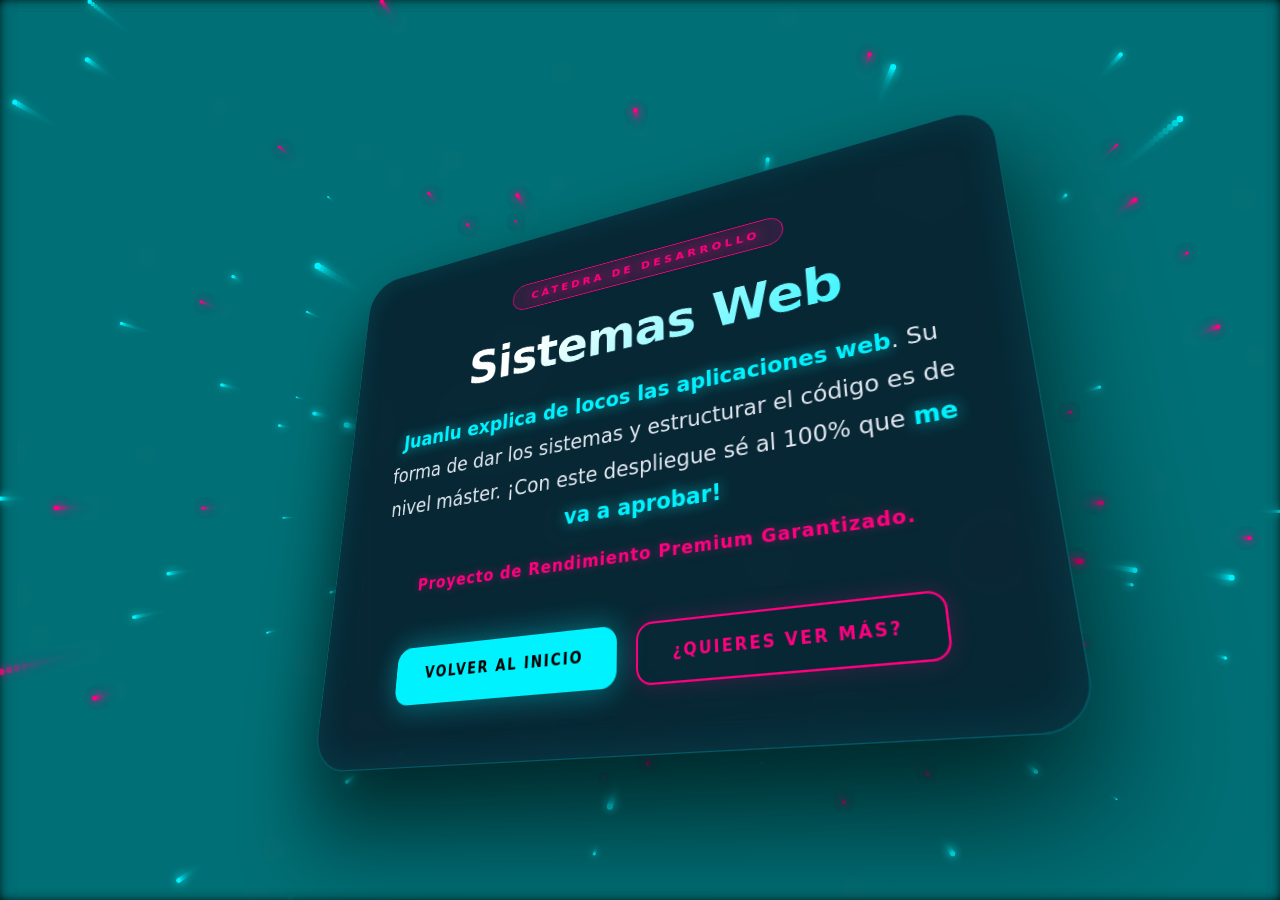
<file: pagina web/mipagina1.html>
<!DOCTYPE html>
<html lang="es">
<head>
  <meta charset="UTF-8">
  <meta name="viewport" content="width=device-width, initial-scale=1.0">
  <title>Juanlu App Dev Master</title>
  <style>
    body, html {
      margin: 0;
      padding: 0;
      width: 100%;
      height: 100%;
      overflow: hidden;
      background-color: #020205;
      font-family: 'Segoe UI', system-ui, sans-serif;
    }

    #canvas-espacio {
      position: fixed;
      top: 0;
      left: 0;
      width: 100vw;
      height: 100vh;
      z-index: 1;
    }

    .interface-master {
      position: relative;
      z-index: 2;
      width: 100%;
      height: 100%;
      display: flex;
      justify-content: center;
      align-items: center;
      perspective: 1000px;
    }

    .glass-panel {
      max-width: 750px;
      width: 90%;
      background: rgba(10, 15, 30, 0.75);
      backdrop-filter: blur(25px);
      -webkit-backdrop-filter: blur(25px);
      border: 1px solid rgba(0, 242, 254, 0.25);
      border-radius: 40px;
      padding: 60px 40px;
      box-sizing: border-box;
      box-shadow: 0 50px 100px rgba(0, 0, 0, 0.7), 
                  inset 0 0 40px rgba(0, 242, 254, 0.1);
      text-align: center;
      transform-style: preserve-3d;
      transform: rotateX(5deg);
      transition: transform 0.1s ease-out;
    }

    .cyber-badge {
      display: inline-block;
      padding: 8px 24px;
      background: rgba(255, 0, 127, 0.15);
      border: 1px solid #ff007f;
      color: #ff007f;
      border-radius: 50px;
      font-size: 0.8rem;
      font-weight: 800;
      letter-spacing: 4px;
      text-transform: uppercase;
      margin-bottom: 30px;
      text-shadow: 0 0 15px #ff007f;
      animation: pulsoNeon 1.5s infinite alternate;
    }

    h1 {
      font-size: 3.5rem;
      margin: 0 0 25px 0;
      font-weight: 900;
      letter-spacing: -1px;
      line-height: 1.1;
      background: linear-gradient(135deg, #ffffff 30%, #00f2fe 100%);
      -webkit-background-clip: text;
      -webkit-text-fill-color: transparent;
      transform: translateZ(30px);
    }

    .mensaje-core {
      color: #e2e8f0;
      font-size: 1.4rem;
      line-height: 1.8;
      margin: 0 auto 50px auto;
      max-width: 620px;
      font-weight: 500;
      transform: translateZ(20px);
    }

    .resaltado-cyber {
      color: #00f2fe;
      font-weight: 800;
      text-shadow: 0 0 15px rgba(0, 242, 254, 0.6);
    }

    .nota-final {
      display: block;
      margin-top: 15px;
      font-size: 1.1rem;
      color: #ff007f;
      font-weight: bold;
      letter-spacing: 1px;
      text-shadow: 0 0 10px rgba(255, 0, 127, 0.4);
    }

    .container-botones {
      display: flex;
      justify-content: center;
      gap: 20px;
      flex-wrap: wrap;
      transform: translateZ(40px);
    }

    .btn-cyber {
      display: inline-block;
      text-decoration: none;
      padding: 18px 35px;
      font-weight: 900;
      font-size: 0.95rem;
      letter-spacing: 2px;
      border-radius: 16px;
      text-transform: uppercase;
      border: none;
      transition: transform 0.2s, box-shadow 0.2s, background-color 0.2s;
      cursor: pointer;
    }

    .btn-regresar {
      background: #00f2fe;
      color: #000000;
      box-shadow: 0 0 30px rgba(0, 242, 254, 0.4);
    }

    .btn-regresar:hover {
      transform: scale(1.05);
      box-shadow: 0 0 45px #00f2fe;
      background: #ffffff;
    }

    .btn-ver-mas {
      background: transparent;
      color: #ff007f;
      border: 2px solid #ff007f;
      box-shadow: 0 0 20px rgba(255, 0, 127, 0.2);
    }

    .btn-ver-mas:hover {
      transform: scale(1.05);
      box-shadow: 0 0 40px #ff007f;
      background: #ff007f;
      color: #ffffff;
    }

    @keyframes pulsoNeon {
      0% { box-shadow: 0 0 10px rgba(255, 0, 127, 0.3); opacity: 0.8; }
      100% { box-shadow: 0 0 25px rgba(255, 0, 127, 0.6); opacity: 1; }
    }
  </style>
</head>
<body>

  <canvas id="canvas-espacio"></canvas>

  <div class="interface-master">
    <div id="panel-interactivo" class="glass-panel">
      <div class="cyber-badge">Cátedra de Desarrollo</div>
      <h1>Sistemas Web</h1>
      
      <p class="mensaje-core">
        <span class="resaltado-cyber">Juanlu explica de locos las aplicaciones web</span>. Su forma de dar los sistemas y estructurar el código es de nivel máster. ¡Con este despliegue sé al 100% que <span class="resaltado-cyber">me va a aprobar!</span>
        <span class="nota-final">Proyecto de Rendimiento Premium Garantizado.</span>
      </p>

      <!-- Contenedor con los dos botones integrados -->
      <div class="container-botones">
        <a href="mipagina.html" class="btn-cyber btn-regresar">Volver al inicio</a>
        <a href="mipagina2.html" class="btn-cyber btn-ver-mas">¿Quieres ver más?</a>
      </div>
    </div>
  </div>

  <script>
    (function() {
      const canvas = document.getElementById('canvas-espacio');
      if (!canvas) return;
      const ctx = canvas.getContext('2d');

      let ancho = canvas.width = window.innerWidth;
      let alto = canvas.height = window.innerHeight;
      let estrellas = [];
      let mouseX = 0, mouseY = 0;

      function reajustar() {
        ancho = canvas.width = window.innerWidth;
        alto = canvas.height = window.innerHeight;
      }
      window.addEventListener('resize', reajustar);

      window.addEventListener('mousemove', (e) => {
        mouseX = e.clientX - ancho / 2;
        mouseY = e.clientY - alto / 2;
      });

      for (let i = 0; i < 200; i++) {
        estrellas.push({
          x: (Math.random() - 0.5) * ancho * 2,
          y: (Math.random() - 0.5) * alto * 2,
          z: Math.random() * ancho,
          velocidad: Math.random() * 2 + 1,
          color: Math.random() > 0.4 ? '#00f2fe' : '#ff007f'
        });
      }

      function renderizarEspacio() {
        ctx.fillStyle = 'rgba(2, 2, 5, 0.15)';
        ctx.fillRect(0, 0, ancho, alto);

        estrellas.forEach(e => {
          e.z -= e.velocidad;
          if (e.z <= 0) e.z = ancho;

          let factor3D = 350 / e.z;
          let px = e.x * factor3D + ancho / 2 - mouseX * 0.12;
          let py = e.y * factor3D + alto / 2 - mouseY * 0.12;

          if (px >= 0 && px <= ancho && py >= 0 && py <= alto) {
            let tamaño = (1 - e.z / ancho) * 4;
            ctx.beginPath();
            ctx.fillStyle = e.color;
            ctx.shadowBlur = 10;
            ctx.shadowColor = e.color;
            ctx.arc(px, py, tamaño, 0, Math.PI * 2);
            ctx.fill();
          }
        });
        requestAnimationFrame(renderizarEspacio);
      }
      renderizarEspacio();
    })();

    (function() {
      const panel = document.getElementById('panel-interactivo');
      if (!panel) return;

      document.addEventListener('mousemove', (e) => {
        const mitadX = window.innerWidth / 2;
        const mitadY = window.innerHeight / 2;
        const rotacionY = (e.clientX - mitadX) / 25;
        const rotacionX = (mitadY - e.clientY) / 25;
        panel.style.transform = `rotateX(${5 + rotacionX}deg) rotateY(${rotacionY}deg)`;
      });

      document.addEventListener('mouseleave', () => {
        panel.style.transform = 'rotateX(5deg) rotateY(0deg)';
      });
    })();
  </script>

</body>
</html>
</file>
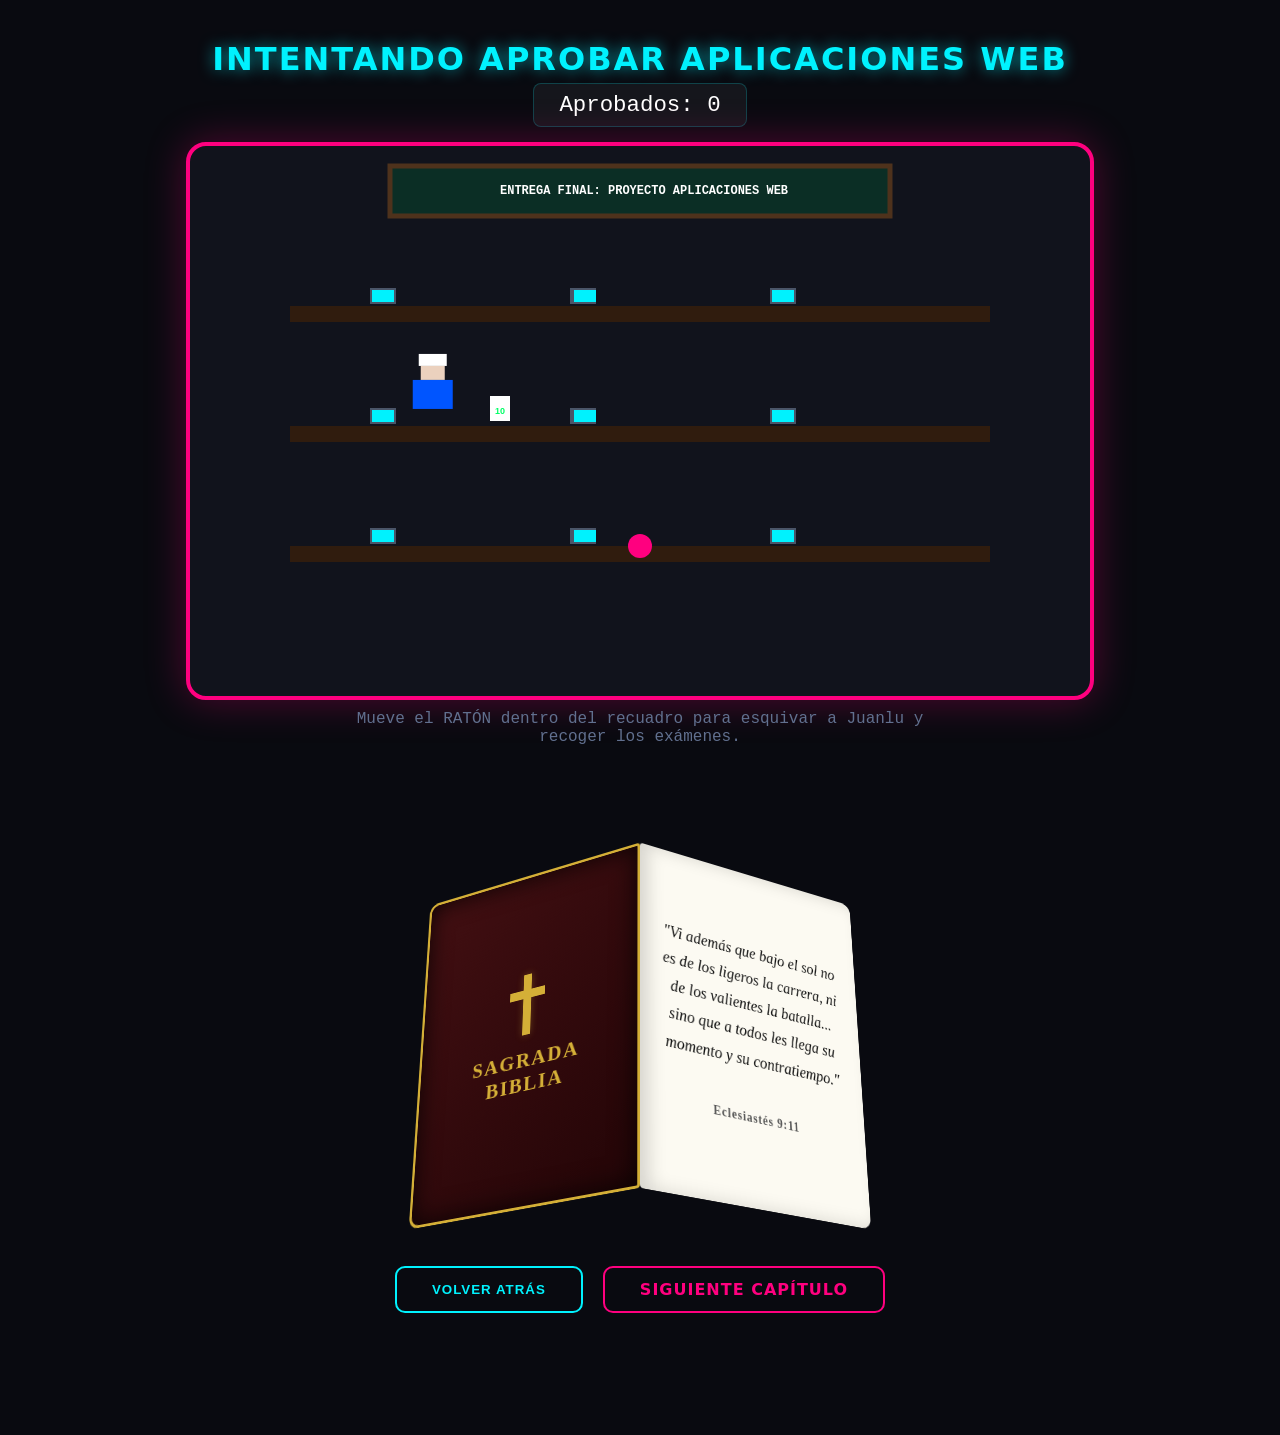
<file: pagina web/mipagina2.html>
<!DOCTYPE html>
<html lang="es">
<head>
  <meta charset="UTF-8">
  <meta name="viewport" content="width=device-width, initial-scale=1.0">
  <title>Intentando Aprobar Aplicaciones Web - El Juego</title>
  <style>
    body, html {
      margin: 0;
      padding: 0;
      width: 100%;
      background: #090a10;
      font-family: 'Segoe UI', system-ui, sans-serif;
      display: flex;
      flex-direction: column;
      align-items: center;
      padding-top: 20px;
      padding-bottom: 60px;
      overflow-y: auto;
    }

    .game-title {
      color: #00f2fe;
      font-size: 2rem;
      font-weight: 900;
      letter-spacing: 2px;
      text-transform: uppercase;
      margin-bottom: 5px;
      text-shadow: 0 0 15px rgba(0, 242, 254, 0.6);
      text-align: center;
    }

    .score-board {
      color: #fff;
      font-family: monospace;
      font-size: 1.4rem;
      margin-bottom: 15px;
      background: rgba(255, 255, 255, 0.05);
      padding: 8px 25px;
      border-radius: 8px;
      border: 1px solid rgba(0, 242, 254, 0.2);
    }

    #canvas-juego {
      background: #11131c;
      border: 4px solid #ff007f;
      border-radius: 20px;
      box-shadow: 0 0 40px rgba(255, 0, 127, 0.3);
      cursor: none;
      display: block;
    }

    .instructions {
      color: #61708f;
      font-size: 1rem;
      margin-top: 10px;
      font-family: monospace;
      text-align: center;
      max-width: 600px;
      margin-bottom: 30px;
    }

    /* --- ENTORNO 3D DE LA BIBLIA ABIERTA --- */
    .book-container3d {
      margin: 40px auto;
      perspective: 1500px;
      width: 550px;
      height: 380px;
      display: flex;
      justify-content: center;
    }

    .opened-book {
      width: 100%;
      height: 100%;
      position: relative;
      transform-style: preserve-3d;
      transform: rotateX(25deg) rotateY(0deg);
      display: flex;
    }

    .page-3d {
      width: 50%;
      height: 100%;
      box-sizing: border-box;
      padding: 35px 25px;
      box-shadow: 0 15px 35px rgba(0,0,0,0.6);
    }

    .left-side {
      background: linear-gradient(135deg, #420f12 0%, #240507 100%);
      border: 3px solid #d4af37;
      border-radius: 12px 4px 4px 12px;
      transform-origin: right center;
      transform: rotateY(-30deg);
      display: flex;
      flex-direction: column;
      align-items: center;
      justify-content: center;
      box-shadow: inset 0 0 30px rgba(0,0,0,0.8);
    }

    .right-side {
      background: #fcfaf2;
      border-radius: 4px 12px 12px 4px;
      transform-origin: left center;
      transform: rotateY(30deg);
      display: flex;
      align-items: center;
      justify-content: center;
      box-shadow: inset 10px 0 20px rgba(0,0,0,0.15);
    }

    .cross-gold {
      width: 10px;
      height: 70px;
      background: #d4af37;
      position: relative;
      box-shadow: 0 0 10px rgba(212, 175, 55, 0.3);
    }
    .cross-gold::after {
      content: '';
      width: 44px;
      height: 10px;
      background: #d4af37;
      position: absolute;
      top: 18px;
      left: -17px;
    }

    .title-gold {
      color: #d4af37;
      font-family: 'Georgia', serif;
      font-size: 1.5rem;
      font-weight: bold;
      text-align: center;
      letter-spacing: 2px;
      margin-top: 15px;
    }

    .versiculo-neon {
      color: #111;
      font-family: 'Georgia', serif;
      font-style: italic;
      font-size: 1.15rem;
      line-height: 1.7;
      text-align: center;
      animation: brilloFluorescente 2s infinite alternate;
    }

    @keyframes brilloFluorescente {
      0% { text-shadow: 0 0 3px rgba(212, 175, 55, 0.2); color: #222; }
      100% { text-shadow: 0 0 14px #d4af37, 0 0 22px #ff9900; color: #6e5603; }
    }

    /* --- SISTEMA DE BOTONES INFERIORES --- */
    .button-group {
      display: flex;
      gap: 20px;
      margin-top: 30px;
    }

    .btn-action {
      text-decoration: none;
      padding: 12px 35px;
      background: transparent;
      border: 2px solid #00f2fe;
      color: #00f2fe;
      font-weight: bold;
      border-radius: 10px;
      text-transform: uppercase;
      letter-spacing: 1px;
      transition: all 0.3s;
      cursor: pointer;
    }

    .btn-action:hover {
      background: #00f2fe;
      color: #000;
      box-shadow: 0 0 20px #00f2fe;
    }

    .btn-next {
      border-color: #ff007f;
      color: #ff007f;
    }

    .btn-next:hover {
      background: #ff007f;
      color: #fff;
      box-shadow: 0 0 20px #ff007f;
    }
  </style>
</head>
<body>

  <div class="game-title">Intentando Aprobar Aplicaciones Web</div>
  <div class="score-board">Aprobados: <span id="puntos">0</span></div>

  <!-- JUEGO DE ESQUIVAR NATIVO -->
  <canvas id="canvas-juego" width="900" height="550"></canvas>
  <div class="instructions">Mueve el RATÓN dentro del recuadro para esquivar a Juanlu y recoger los exámenes.</div>

  <!-- LA BIBLIA ABIERTA EN PERSPECTIVA 3D -->
  <div class="book-container3d">
    <div class="opened-book">
      <div class="page-3d left-side">
        <div class="cross-gold"></div>
        <div class="title-gold">SAGRADA<br>BIBLIA</div>
      </div>
      <div class="page-3d right-side">
        <div class="versiculo-neon">
          "Vi además que bajo el sol no es de los ligeros la carrera, ni de los valientes la batalla... sino que a todos les llega su momento y su contratiempo."
          <br><br>
          <strong style="font-size: 0.85rem; letter-spacing: 1px; font-style: normal; color: #555;">Eclesiastés 9:11</strong>
        </div>
      </div>
    </div>
  </div>

  <!-- Grupo de navegación inferior -->
  <div class="button-group">
    <button onclick="window.history.back()" class="btn-action">Volver Atrás</button>
    <a href="mipagina3.html" class="btn-action btn-next">Siguiente Capítulo</a>
  </div>

  <!-- MOTOR GRÁFICO DEL JUEGO -->
  <script>
    (function() {
      const canvas = document.getElementById('canvas-juego');
      if (!canvas) return;
      const ctx = canvas.getContext('2d');
      const nodoPuntos = document.getElementById('puntos');

      let puntos = 0;
      let juegoActivo = true;
      let jugador = { x: 450, y: 400, radio: 12 };
      let juanlu = { x: 150, y: 150, ancho: 40, alto: 55, velocidad: 1.5 };
      let examen = { x: 300, y: 250, ancho: 20, alto: 25 };

      canvas.addEventListener('mousemove', (e) => {
        if (!juegoActivo) return;
        const rect = canvas.getBoundingClientRect();
        jugador.x = e.clientX - rect.left;
        jugador.y = e.clientY - rect.top;
      });

      canvas.addEventListener('click', () => {
        if (!juegoActivo) {
          puntos = 0;
          nodoPuntos.textContent = puntos;
          juanlu.x = 100;
          juanlu.y = 100;
          juanlu.velocidad = 1.5;
          examen.x = Math.random() * 600 + 150;
          examen.y = Math.random() * 250 + 150;
          juegoActivo = true;
          loop();
        }
      });

      function mesa(y) {
        ctx.fillStyle = '#301c0e'; ctx.fillRect(100, y, 700, 16);
        ctx.fillStyle = '#4a5568'; ctx.fillRect(180, y-18, 26, 16); ctx.fillRect(380, y-18, 26, 16); ctx.fillRect(580, y-18, 26, 16);
        ctx.fillStyle = '#00f2fe'; ctx.fillRect(182, y-16, 22, 12); ctx.fillRect(384, y-16, 22, 12); ctx.fillRect(582, y-16, 22, 12);
      }

      function loop() {
        if (!juegoActivo) return;
        ctx.clearRect(0, 0, canvas.width, canvas.height);
        
        ctx.fillStyle = '#0b2e25'; ctx.fillRect(200, 20, 500, 50);
        ctx.strokeStyle = '#4e321c'; ctx.lineWidth = 5; ctx.strokeRect(200, 20, 500, 50);
        ctx.fillStyle = '#ffffff'; ctx.font = 'bold 12px monospace'; ctx.fillText('ENTREGA FINAL: PROYECTO APLICACIONES WEB', 310, 48);

        mesa(160); mesa(280); mesa(400);

        let dx = jugador.x - (juanlu.x + 20);
        let dy = jugador.y - (juanlu.y + 27);
        let dist = Math.sqrt(dx*dx + dy*dy);
        if (dist > 0) { juanlu.x += (dx/dist)*juanlu.velocidad; juanlu.y += (dy/dist)*juanlu.velocidad; }

        ctx.fillStyle = '#ffffff'; ctx.fillRect(juanlu.x + 6, juanlu.y, 28, 12);
        ctx.fillStyle = '#ebd1be'; ctx.fillRect(juanlu.x + 8, juanlu.y + 12, 24, 14);
        ctx.fillStyle = '#0055ff'; ctx.fillRect(juanlu.x, juanlu.y + 26, 40, 29);

        ctx.fillStyle = '#ffffff'; ctx.fillRect(examen.x, examen.y, examen.ancho, examen.alto);
        ctx.fillStyle = '#00ff66'; ctx.font = 'bold 9px sans-serif'; ctx.fillText('10', examen.x + 5, examen.y + 18);

        ctx.fillStyle = '#ff007f'; ctx.beginPath(); ctx.arc(jugador.x, jugador.y, jugador.radio, 0, Math.PI*2); ctx.fill();

        if (jugador.x + jugador.radio > examen.x && jugador.x - jugador.radio < examen.x + examen.ancho &&
            jugador.y + jugador.radio > examen.y && jugador.y - jugador.radio < examen.y + examen.alto) {
          puntos++; nodoPuntos.textContent = puntos;
          examen.x = Math.random() * 600 + 150; examen.y = Math.random() * 250 + 150;
          juanlu.velocidad += 0.12;
        }

        if (jugador.x + jugador.radio > juanlu.x && jugador.x - jugador.radio < juanlu.x + 40 &&
            jugador.y + jugador.radio > juanlu.y && jugador.y - jugador.radio < juanlu.y + 55) {
          juegoActivo = false;
          ctx.fillStyle = 'rgba(0, 0, 0, 0.9)'; ctx.fillRect(0, 0, canvas.width, canvas.height);
          ctx.fillStyle = '#ff0055'; ctx.font = 'bold 3rem sans-serif'; ctx.textAlign = 'center'; ctx.fillText('SUSPENDIDO', canvas.width/2, canvas.height/2 - 20);
          ctx.fillStyle = '#ffffff'; ctx.font = '1.2rem monospace'; ctx.fillText('Clic en la pantalla para reintentar.', canvas.width/2, canvas.height/2 + 30);
          ctx.textAlign = 'left';
          return;
        }
        requestAnimationFrame(loop);
      }
      loop();
    })();
  </script>

</body>
</html>
</file>
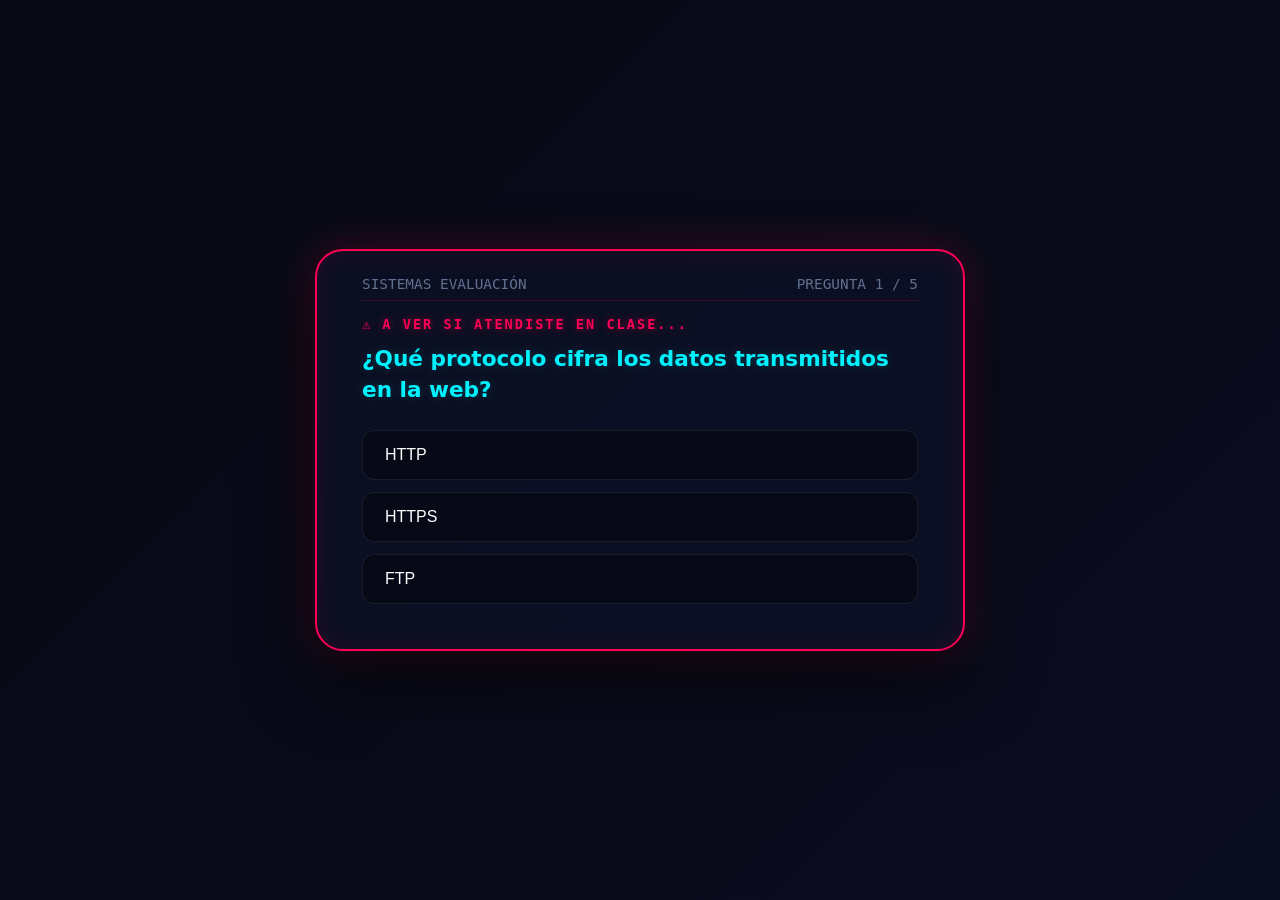
<file: pagina web/mipagina3.html>
<!DOCTYPE html>
<html lang="es">
<head>
  <meta charset="UTF-8">
  <meta name="viewport" content="width=device-width, initial-scale=1.0">
  <title>Evaluación Dinámica - Aplicaciones Web</title>
  <style>
    body, html {
      margin: 0;
      padding: 0;
      width: 100%;
      height: 100%;
      /* Fondo dinámico animado de alta tecnología */
      background: linear-gradient(135deg, #070913 0%, #0c102b 50%, #050716 100%);
      background-size: 400% 400%;
      animation: fluidoGradiente 15s ease infinite;
      color: #ffffff;
      font-family: 'Segoe UI', system-ui, sans-serif;
      display: flex;
      flex-direction: column;
      align-items: center;
      justify-content: center;
      overflow: hidden;
      perspective: 1500px; /* Brinda profundidad visual para el entorno 3D */
    }

    @keyframes fluidoGradiente {
      0% { background-position: 0% 50%; }
      50% { background-position: 100% 50%; }
      100% { background-position: 0% 50%; }
    }

    .container-3d {
      max-width: 650px;
      width: 90%;
      background: rgba(13, 17, 38, 0.8);
      backdrop-filter: blur(20px);
      -webkit-backdrop-filter: blur(20px);
      border: 2px solid #ff0055;
      border-radius: 28px;
      padding: 45px;
      box-shadow: 0 30px 70px rgba(0, 0, 0, 0.6), 
                  0 0 40px rgba(255, 0, 85, 0.25), 
                  inset 0 0 25px rgba(255, 0, 85, 0.1);
      box-sizing: border-box;
      position: relative;
      min-height: 380px;
      display: flex;
      flex-direction: column;
      justify-content: center;
      transform-style: preserve-3d;
      transform: rotateX(0deg) rotateY(0deg);
      transition: transform 0.1s ease-out;
    }

    .header-quiz {
      position: absolute;
      top: 25px;
      left: 45px;
      right: 45px;
      display: flex;
      justify-content: space-between;
      font-family: monospace;
      color: #61708f;
      font-size: 0.9rem;
      border-bottom: 1px solid rgba(255, 0, 85, 0.2);
      padding-bottom: 8px;
      transform: translateZ(20px);
    }

    .pregunta-block {
      display: none;
      width: 100%;
      animation: entradaPregunta 0.4s cubic-bezier(0.25, 1, 0.5, 1) forwards;
      margin-top: 20px;
      transform-style: preserve-3d;
    }

    .pregunta-block.active {
      display: block;
    }

    @keyframes entradaPregunta {
      from { opacity: 0; transform: translate3d(40px, 0, 20px); }
      to { opacity: 1; transform: translate3d(0, 0, 0); }
    }

    .alerta-clase {
      color: #ff0055;
      font-family: monospace;
      font-size: 0.85rem;
      font-weight: bold;
      letter-spacing: 2px;
      margin-bottom: 12px;
      text-transform: uppercase;
      text-shadow: 0 0 8px rgba(255, 0, 85, 0.5);
      transform: translateZ(25px);
    }

    .pregunta-texto {
      font-size: 1.35rem;
      font-weight: 800;
      margin-bottom: 25px;
      color: #00f2fe;
      line-height: 1.4;
      text-shadow: 0 0 10px rgba(0, 242, 254, 0.2);
      transform: translateZ(35px);
    }

    .opciones-group {
      display: flex;
      flex-direction: column;
      gap: 12px;
      transform: translateZ(15px);
    }

    .opcion-btn {
      background: rgba(5, 7, 18, 0.6);
      padding: 15px 22px;
      border-radius: 12px;
      cursor: pointer;
      border: 1px solid rgba(255, 255, 255, 0.08);
      transition: all 0.2s ease;
      font-size: 1rem;
      text-align: left;
      color: #fff;
    }

    .opcion-btn:hover {
      border-color: #ff0055;
      background: rgba(255, 0, 85, 0.1);
      transform: translateZ(10px) scale(1.02);
      box-shadow: 0 5px 15px rgba(0,0,0,0.3);
    }

    #resultado-box {
      text-align: center;
      display: none;
      animation: entradaResultado 0.5s cubic-bezier(0.25, 1, 0.5, 1) forwards;
      transform-style: preserve-3d;
    }

    @keyframes entradaResultado {
      from { opacity: 0; transform: translateZ(-50px) scale(0.9); }
      to { opacity: 1; transform: translateZ(0) scale(1); }
    }

    .texto-veredicto {
      font-size: 1.9rem;
      color: #ff0055;
      font-weight: 900;
      letter-spacing: 2px;
      text-shadow: 0 0 20px rgba(255, 0, 85, 0.7);
      margin-bottom: 12px;
      transform: translateZ(40px);
    }

    .texto-detalles {
      color: #00f2fe;
      font-size: 1.25rem;
      margin-bottom: 25px;
      font-family: monospace;
      text-shadow: 0 0 10px rgba(0, 242, 254, 0.3);
      transform: translateZ(30px);
    }

    .button-group {
      display: flex;
      justify-content: center;
      gap: 20px;
      margin-top: 15px;
      transform: translateZ(25px);
    }

    .btn-action {
      display: inline-block;
      text-decoration: none;
      padding: 14px 35px;
      font-weight: bold;
      border-radius: 12px;
      text-transform: uppercase;
      letter-spacing: 2px;
      transition: all 0.3s ease;
      cursor: pointer;
      background: transparent;
    }

    .btn-back {
      border: 2px solid #61708f;
      color: #61708f;
    }

    .btn-back:hover {
      border-color: #ffffff;
      color: #ffffff;
      box-shadow: 0 0 20px rgba(255, 255, 255, 0.2);
    }

    .btn-next {
      border: 2px solid #00f2fe;
      color: #00f2fe;
      box-shadow: 0 0 15px rgba(0, 242, 254, 0.2);
    }

    .btn-next:hover {
      background: #00f2fe;
      color: #000;
      box-shadow: 0 0 25px #00f2fe;
    }
  </style>
</head>
<body>

  <!-- Contenedor con físicas e inclinación interactiva 3D -->
  <div class="container-3d" id="panel-3d">
    
    <!-- Cabecera estática -->
    <div class="header-quiz" id="quiz-header">
      <span>SISTEMAS EVALUACIÓN</span>
      <span id="progreso-texto">PREGUNTA 1 / 5</span>
    </div>

    <!-- Contenedor dinámico de preguntas -->
    <div id="preguntas-wrapper"></div>

    <!-- Panel de cierre inevitable -->
    <div id="resultado-box">
      <div id="score-text" class="texto-detalles">Aciertos: 0 / 5</div>
      <div class="texto-veredicto">VAS A SUSPENDER IGUALMENTE</div>
      <p style="color: #61708f; font-size: 0.95rem; margin-bottom: 35px; font-family: monospace; transform: translateZ(10px);">La nota final ha sido procesada por la dirección del departamento.</p>
      
      <div class="button-group">
        <button onclick="window.history.back()" class="btn-action btn-back">Volver Atrás</button>
        <a href="mipagina4.html" class="btn-action btn-next">Ir a mipagina4.html</a>
      </div>
    </div>
  </div>

  <script>
    // Banco de datos ajustado estrictamente a 5 preguntas consecutivas
    const bancoPreguntas = [
      { q: "¿Qué protocolo cifra los datos transmitidos en la web?", o: ["HTTP", "HTTPS", "FTP"], a: 1 },
      { q: "¿Cuál de estos formatos organiza la información en clave-valor?", o: ["JSON", "XML", "CSV"], a: 0 },
      { q: "¿Qué método HTTP se utiliza estrictamente para eliminar recursos?", o: ["POST", "PUT", "DELETE"], a: 2 },
      { q: "¿Qué herramienta aísla apps en entornos llamados contenedores?", o: ["Git", "Docker", "Vite"], a: 1 },
      { q: "¿Qué código HTTP indica que un archivo o página no existe?", o: ["200", "404", "500"], a: 1 }
    ];

    let indiceActual = 0;
    let aciertos = 0;
    const wrapper = document.getElementById('preguntas-wrapper');
    const progresoTexto = document.getElementById('progreso-texto');

    // Inyección automatizada de las 5 preguntas
    bancoPreguntas.forEach((item, index) => {
      const block = document.createElement('div');
      block.className = `pregunta-block ${index === 0 ? 'active' : ''}`;
      
      const alerta = document.createElement('div');
      alerta.className = 'alerta-clase';
      alerta.textContent = '⚠️ A ver si atendiste en clase...';
      block.appendChild(alerta);

      const texto = document.createElement('div');
      texto.className = 'pregunta-texto';
      texto.textContent = item.q;
      block.appendChild(texto);

      const grupo = document.createElement('div');
      grupo.className = 'opciones-group';

      item.o.forEach((opcion, i) => {
        const btn = document.createElement('button');
        btn.className = 'opcion-btn';
        btn.textContent = opcion;
        btn.addEventListener('click', () => registrarRespuesta(index, i));
        grupo.appendChild(btn);
      });

      block.appendChild(grupo);
      wrapper.appendChild(block);
    });

    function registrarRespuesta(preguntaIndice, opcionSeleccionada) {
      if (opcionSeleccionada === bancoPreguntas[preguntaIndice].a) {
        aciertos++;
      }

      const bloques = document.querySelectorAll('.pregunta-block');
      bloques[indiceActual].classList.remove('active');

      indiceActual++;

      if (indiceActual < bancoPreguntas.length) {
        bloques[indiceActual].classList.add('active');
        progresoTexto.textContent = `PREGUNTA ${indiceActual + 1} / 5`;
      } else {
        document.getElementById('quiz-header').style.display = 'none';
        wrapper.style.display = 'none';
        document.getElementById('score-text').textContent = `Aciertos: ${aciertos} / 5`;
        document.getElementById('resultado-box').style.display = 'block';
      }
    }

    // --- INTERACCIÓN GIROSCÓPICA TRIDIMENSIONAL (EFECTO 3D REAL) ---
    const panel3D = document.getElementById('panel-3d');
    document.addEventListener('mousemove', (e) => {
      const mitadX = window.innerWidth / 2;
      const mitadY = window.innerHeight / 2;
      
      // Multiplicadores de fuerza física para limitar la inclinación de la tarjeta
      const rotacionY = (e.clientX - mitadX) / 20;
      const rotacionX = (mitadY - e.clientY) / 20;

      panel3D.style.transform = `rotateX(${rotacionX}deg) rotateY(${rotacionY}deg)`;
    });

    // Resetear posición de la tarjeta suavemente si el cursor sale de la pantalla
    document.addEventListener('mouseleave', () => {
      panel3D.style.transform = 'rotateX(0deg) rotateY(0deg)';
    });
  </script>

</body>
</html>
</file>
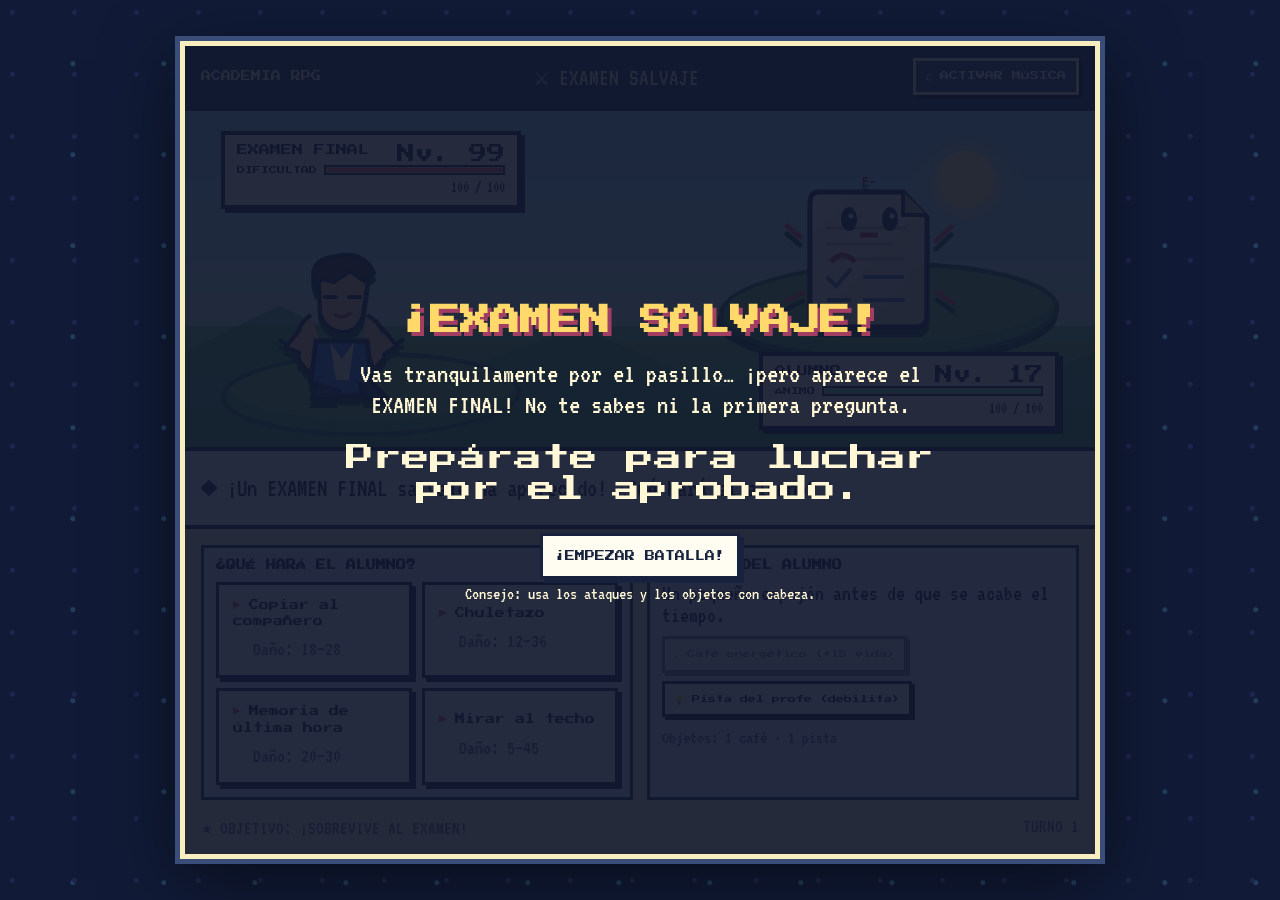
<file: pagina web/mipagina4.html>
<!DOCTYPE html>
<html lang="es">
<head>
<meta charset="UTF-8">
<meta name="viewport" content="width=device-width, initial-scale=1.0">
<title>¡Examen salvaje! — Batalla RPG</title>
<style>
  @import url('https://fonts.googleapis.com/css2?family=Press+Start+2P&family=VT323&display=swap');
  :root{--ink:#17233e;--cream:#fff7d6;--blue:#77d7ff;--red:#ff5d73;--green:#70e69a;--gold:#ffda6b}
  *{box-sizing:border-box}
  body{margin:0;min-height:100vh;background:#111b37;color:var(--ink);font-family:'VT323',monospace;display:grid;place-items:center;padding:18px;overflow-x:hidden}
  body:before{content:"";position:fixed;inset:0;pointer-events:none;opacity:.18;background:radial-gradient(circle at 20% 20%,#6355b8 0 2px,transparent 3px),radial-gradient(circle at 80% 70%,#77d7ff 0 2px,transparent 3px);background-size:62px 62px,91px 91px;animation:stars 18s linear infinite}
  @keyframes stars{to{background-position:124px 124px,-182px 182px}}
  .game{width:min(920px,100%);border:5px solid #f8edbf;box-shadow:0 0 0 5px #3a4d78,0 20px 70px #0008;background:var(--cream);position:relative}
  .topbar{background:#25345c;color:#fff7d6;display:flex;justify-content:space-between;gap:12px;align-items:center;padding:12px 16px;font-size:24px;border-bottom:4px solid #17233e}
  .pixel{font-family:'Press Start 2P',monospace;font-size:10px;line-height:1.7}
  button{font-family:'Press Start 2P',monospace;font-size:10px;line-height:1.6;border:3px solid #17233e;background:#fffdf1;color:#17233e;padding:12px;box-shadow:4px 4px 0 #17233e;cursor:pointer;transition:transform .12s,box-shadow .12s}
  button:hover{transform:translate(-2px,-2px);box-shadow:6px 6px 0 #17233e;background:#fff0a8}
  button:active{transform:translate(2px,2px);box-shadow:1px 1px 0 #17233e}
  button:disabled{opacity:.45;cursor:not-allowed;transform:none}
  .sound{font-size:9px;padding:8px 10px;background:#384d7c;color:white;border-color:#fff7d6;box-shadow:3px 3px 0 #10172c}
  .scene{height:340px;position:relative;overflow:hidden;background:linear-gradient(#91dcf7 0%,#d8f7ec 64%,#82cb78 64%,#58a85e 100%);border-bottom:4px solid #17233e}
  .sun{position:absolute;width:58px;height:58px;border-radius:50%;background:#fff2a1;right:11%;top:12%;box-shadow:0 0 0 10px #fff2a133,0 0 35px #fff2a1}
  .cloud{position:absolute;width:100px;height:24px;border-radius:30px;background:#ffffffa8;top:19%;left:13%;animation:cloud 15s linear infinite alternate}
  .cloud:before,.cloud:after{content:"";position:absolute;background:inherit;border-radius:50%;width:34px;height:34px;top:-15px;left:18px}.cloud:after{width:45px;height:45px;left:43px;top:-22px}
  @keyframes cloud{to{transform:translateX(90px)}}
  .hills{position:absolute;bottom:0;left:-5%;width:110%;height:42%;background:#4da96b;clip-path:polygon(0 48%,14% 0,29% 53%,44% 15%,58% 59%,74% 4%,90% 49%,100% 18%,100% 100%,0 100%);opacity:.8}
  .platform{position:absolute;width:290px;height:90px;border-radius:50%;background:#7cc86f;border:5px solid #387a58;box-shadow:inset 0 -12px #54a95f;transform:skewX(-13deg)}
  .platform.enemy{right:4%;top:45%;width:340px;height:98px}
  .platform.player{left:4%;bottom:3%;width:300px;height:85px}
  .enemy{position:absolute;right:15%;top:18%;width:180px;height:180px;display:grid;place-items:center;filter:drop-shadow(0 8px 0 #315d50);animation:float 2s ease-in-out infinite}
  .enemy svg{width:100%;height:100%;overflow:visible}
  @keyframes float{50%{transform:translateY(-9px)}}
  .student{position:absolute;left:10%;bottom:12%;width:132px;height:155px;filter:drop-shadow(0 7px 0 #315d50);animation:idle 2.4s ease-in-out infinite}
  @keyframes idle{50%{transform:translateY(-4px)}}
  .status{position:absolute;z-index:3;background:#fff9e5;border:4px solid #17233e;padding:10px 12px;width:min(300px,43%);box-shadow:4px 4px 0 #17233e}
  .status.enemybox{left:4%;top:6%}.status.playerbox{right:4%;bottom:5%}
  .name{font-family:'Press Start 2P',monospace;font-size:11px;margin-bottom:9px}
  .level{float:right;font-size:18px}
  .hp-row{display:flex;align-items:center;gap:7px;font-family:'Press Start 2P',monospace;font-size:8px}
  .hpbar{height:10px;flex:1;background:#d3c9a5;border:2px solid #17233e;padding:1px}
  .hpfill{height:100%;width:100%;background:var(--green);transition:width .35s}
  .hpfill.enemyhp{background:var(--red)}
  .hpnum{text-align:right;font-size:16px;margin-top:4px}
  .battlelog{background:#fffdf1;border-bottom:4px solid #17233e;padding:14px 18px;min-height:78px;display:flex;align-items:center;gap:12px;font-size:26px;line-height:1.1}
  .cursor{width:12px;height:12px;flex-shrink:0;background:#25345c;transform:rotate(45deg);animation:blink .8s steps(2) infinite}
  @keyframes blink{50%{opacity:0}}
  .battlearea{display:grid;grid-template-columns:1fr 1fr;gap:14px;padding:16px}
  .moves{display:grid;grid-template-columns:1fr 1fr;gap:10px}
  .moves button{min-height:76px;text-align:left;position:relative;padding:12px 10px 10px 14px}
  .moves button:before{content:"▶";font-size:9px;display:inline-block;margin-right:7px;color:#e45b64}
  .move-sub{display:block;font-family:'VT323',monospace;font-size:20px;margin:4px 0 0 20px;color:#5b6380}
  .panel{border:3px solid #25345c;background:#e7edff;padding:12px}
  .panel h2{font-family:'Press Start 2P',monospace;font-size:10px;margin:0 0 12px}
  .bag{display:flex;gap:8px;flex-wrap:wrap}
  .bag button{font-size:8px;padding:9px;box-shadow:3px 3px 0 #17233e}
  .footer{display:flex;justify-content:space-between;align-items:center;gap:10px;padding:0 16px 16px;color:#5b6380;font-size:19px}
  .overlay{position:absolute;inset:0;background:#10172ce8;z-index:10;display:grid;place-items:center;padding:22px;text-align:center;color:#fff7d6}
  .modal{max-width:600px}
  .modal h1{font-family:'Press Start 2P',monospace;font-size:clamp(18px,4vw,30px);line-height:1.6;color:var(--gold);text-shadow:4px 4px #a23e61;margin:0 0 14px}
  .modal p{font-size:28px;line-height:1.1;margin:12px 0 22px}
  .modal button{margin:6px}
  .hidden{display:none!important}
  .shake{animation:shake .35s linear}
  @keyframes shake{0%,100%{transform:translateX(0)}20%,60%{transform:translateX(-10px)}40%,80%{transform:translateX(10px)}}
  .flash{animation:flash .28s steps(2)}
  @keyframes flash{50%{filter:brightness(2) saturate(0)}}
  .damage{position:absolute;z-index:5;right:24%;top:25%;font-family:'Press Start 2P',monospace;font-size:25px;color:#fff; text-shadow:3px 3px #b52c4c;animation:damage .8s forwards;pointer-events:none}
  @keyframes damage{to{transform:translateY(-55px) scale(1.4);opacity:0}}
  @media(max-width:650px){body{padding:8px}.topbar{font-size:18px;padding:10px}.scene{height:300px}.status{width:48%;padding:7px}.name{font-size:8px}.pixel{font-size:8px}.enemy{width:135px;height:135px;right:8%;top:27%}.student{width:98px;height:120px;left:7%;bottom:13%}.platform.enemy{width:65%;height:80px}.platform.player{width:58%;height:65px}.battlearea{grid-template-columns:1fr;padding:10px}.moves button{font-size:8px;min-height:65px}.battlelog{font-size:22px;min-height:85px}.footer{font-size:16px;flex-wrap:wrap}}
</style>
</head>
<body>
<main class="game" id="game">
  <div class="topbar"><span class="pixel">ACADEMIA RPG</span><span>⚔ EXAMEN SALVAJE</span><button class="sound" id="soundBtn" type="button">♫ ACTIVAR MÚSICA</button></div>
  <section class="scene" id="scene" aria-label="Escenario de batalla">
    <div class="sun"></div><div class="cloud"></div><div class="hills"></div>
    <div class="platform enemy"></div><div class="platform player"></div>
    <div class="status enemybox"><div class="name">EXAMEN FINAL <span class="level">Nv. 99</span></div><div class="hp-row">DIFICULTAD <div class="hpbar"><div class="hpfill enemyhp" id="enemyFill"></div></div></div><div class="hpnum" id="enemyNum">100 / 100</div></div>
    <div class="enemy" id="enemySprite">
      <svg viewBox="0 0 180 180" aria-label="Examen monstruoso">
        <defs><linearGradient id="paper" x1="0" y1="0" x2="1" y2="1"><stop stop-color="#fffce9"/><stop offset="1" stop-color="#e6d9b5"/></linearGradient></defs>
        <path d="M40 21 L124 21 L148 46 L148 145 Q148 156 137 156 L42 156 Q31 156 31 145 L31 32 Q31 21 40 21Z" fill="url(#paper)" stroke="#24324e" stroke-width="5"/>
        <path d="M124 21 L124 44 L148 44" fill="#c9bd9c" stroke="#24324e" stroke-width="4"/>
        <path d="M47 57 H127 M47 73 H114 M47 88 H126" stroke="#d2a9a4" stroke-width="3"/>
        <path d="M48 106 L57 115 L72 98 M84 106 H125 M48 129 H72 M84 129 H126" fill="none" stroke="#5d75a3" stroke-width="4"/>
        <path d="M52 91 Q64 77 76 91" fill="none" stroke="#c9475c" stroke-width="5"/>
        <ellipse cx="70" cy="48" rx="8" ry="12" fill="#25345c"/><ellipse cx="111" cy="48" rx="8" ry="12" fill="#25345c"/>
        <circle cx="72" cy="45" r="2.5" fill="#fff"/><circle cx="113" cy="45" r="2.5" fill="#fff"/>
        <path d="M81 64 L99 64" stroke="#c9475c" stroke-width="5"/>
        <path d="M21 66 L8 55 M157 70 L172 56 M24 122 L8 130 M158 121 L174 132" stroke="#e75b70" stroke-width="5" stroke-linecap="round"/>
        <text x="90" y="15" font-size="12" text-anchor="middle" font-family="monospace" fill="#b52c4c" font-weight="bold">F-</text>
      </svg>
    </div>
    <svg class="student" viewBox="0 0 132 155" aria-label="Alumno protagonista">
      <path d="M35 64 Q14 77 24 111 L34 123 L44 91" fill="#f1bd8e" stroke="#263454" stroke-width="4"/>
      <path d="M91 64 Q115 77 108 107 L98 119 L87 91" fill="#f1bd8e" stroke="#263454" stroke-width="4"/>
      <path d="M40 90 L35 132 L50 145 L82 145 L96 132 L91 90Z" fill="#4777d4" stroke="#263454" stroke-width="5"/>
      <path d="M54 91 L66 108 L78 91 L73 129 L60 129Z" fill="#fff5d5"/>
      <path d="M41 131 L36 148 L60 148 L64 138 M83 131 L89 148 L112 148 L96 131" fill="#39496e" stroke="#263454" stroke-width="4"/>
      <path d="M43 32 Q39 9 66 9 Q96 9 91 36 L87 64 Q82 81 66 81 Q49 79 44 62Z" fill="#f1bd8e" stroke="#263454" stroke-width="4"/>
      <path d="M40 38 Q29 8 60 5 Q88 -1 98 22 L88 30 L74 20 L58 31 L45 28Z" fill="#513d3a" stroke="#263454" stroke-width="4"/>
      <path d="M49 46 L60 46 M73 46 L84 46" stroke="#263454" stroke-width="4" stroke-linecap="round"/>
      <path d="M58 63 Q66 69 75 62" fill="none" stroke="#a74d51" stroke-width="3"/>
      <path d="M25 77 L10 96 L25 103 M106 77 L121 95 L107 104" fill="#f1bd8e" stroke="#263454" stroke-width="4"/>
      <path d="M12 94 L3 89 M119 94 L128 88" stroke="#263454" stroke-width="4"/>
    </svg>
  </section>
  <div class="battlelog" aria-live="polite"><span class="cursor"></span><span id="log">¡Un EXAMEN FINAL salvaje ha aparecido! ¿Qué hará el alumno?</span></div>
  <section class="battlearea">
    <div class="panel"><h2>¿QUÉ HARÁ EL ALUMNO?</h2>
      <div class="moves">
        <button data-move="copy">Copiar al compañero <span class="move-sub">Daño: 18–28</span></button>
        <button data-move="chuleta">Chuletazo <span class="move-sub">Daño: 12–36</span></button>
        <button data-move="memory">Memoria de última hora <span class="move-sub">Daño: 20–30</span></button>
        <button data-move="ceiling">Mirar al techo <span class="move-sub">Daño: 5–45</span></button>
      </div>
    </div>
    <div class="panel"><h2>MOCHILA DEL ALUMNO</h2><p style="font-size:22px;margin:0 0 10px">Un pequeño empujón antes de que se acabe el tiempo.</p>
      <div class="bag"><button id="coffee">☕ Café energético (+15 vida)</button><button id="hint">💡 Pista del profe (debilita)</button></div>
      <p style="font-size:18px;color:#596582;margin:12px 0 0">Objetos: <span id="items">1 café · 1 pista</span></p>
    </div>
  </section>
  <div class="footer"><span>★ OBJETIVO: ¡SOBREVIVE AL EXAMEN!</span><span id="turn">TURNO 1</span></div>
  <div class="overlay" id="intro">
    <div class="modal"><h1>¡EXAMEN SALVAJE!</h1><p>Vas tranquilamente por el pasillo… ¡pero aparece el EXAMEN FINAL! No te sabes ni la primera pregunta.</p><p class="pixel">Prepárate para luchar por el aprobado.</p><button id="start">¡EMPEZAR BATALLA!</button><br><span style="font-size:18px">Consejo: usa los ataques y los objetos con cabeza.</span></div>
  </div>
  <div class="overlay hidden" id="end">
    <div class="modal"><h1 id="endTitle">¡DERROTA!</h1><p id="endText">El examen ha sido demasiado difícil…</p><button id="retry">↻ VOLVER A INTENTAR</button><button id="continue" class="hidden">CONTINUAR A LA SIGUIENTE PÁGINA →</button></div>
  </div>
</main>
<script>
(() => {
  const $ = s => document.querySelector(s);
  const maxHP = 100, maxPlayer = 100;
  let enemyHP=100, playerHP=100, turn=1, busy=false, ended=false, coffeeUsed=false, hintUsed=false;
  let audioCtx=null, master=null, musicTimer=null, musicOn=false, noteStep=0;
  const logEl=$('#log'), scene=$('#scene');
  const moves=[...document.querySelectorAll('[data-move]')];
  function log(t){logEl.textContent=t}
  function update(){
    $('#enemyFill').style.width=Math.max(0,enemyHP)+'%';
    $('#enemyNum').textContent=Math.max(0,enemyHP)+' / 100';
    $('#playerFill')?.style.setProperty('width',Math.max(0,playerHP)+'%');
    $('#turn').textContent='TURNO '+turn;
    $('#items').textContent=(coffeeUsed?'0 cafés':'1 café')+' · '+(hintUsed?'0 pistas':'1 pista');
    moves.forEach(b=>b.disabled=busy||ended);
    $('#coffee').disabled=busy||ended||coffeeUsed||playerHP>=100;
    $('#hint').disabled=busy||ended||hintUsed;
  }
  // Add the player's status panel dynamically so all battle stats are updated in one place.
  const playerBox=document.createElement('div');
  playerBox.className='status playerbox';
  playerBox.innerHTML='<div class="name">ALUMNO <span class="level">Nv. 17</span></div><div class="hp-row">ÁNIMO <div class="hpbar"><div class="hpfill" id="playerFill"></div></div></div><div class="hpnum" id="playerNum">100 / 100</div>';
  scene.appendChild(playerBox);
  const oldUpdate=update;
  update=function(){
    $('#enemyFill').style.width=Math.max(0,enemyHP)+'%';
    $('#enemyNum').textContent=Math.max(0,enemyHP)+' / 100';
    $('#playerFill').style.width=Math.max(0,playerHP)+'%';
    $('#playerNum').textContent=Math.max(0,playerHP)+' / 100';
    $('#turn').textContent='TURNO '+turn;
    $('#items').textContent=(coffeeUsed?'0 cafés':'1 café')+' · '+(hintUsed?'0 pistas':'1 pista');
    moves.forEach(b=>b.disabled=busy||ended);
    $('#coffee').disabled=busy||ended||coffeeUsed||playerHP>=100;
    $('#hint').disabled=busy||ended||hintUsed;
  };
  const sleep=ms=>new Promise(r=>setTimeout(r,ms));
  function popDamage(text,enemy=true){
    const el=document.createElement('div');el.className='damage';el.textContent=text;
    el.style.right=enemy?'18%':'auto';el.style.left=enemy?'auto':'18%';el.style.top=enemy?'23%':'60%';
    scene.appendChild(el);setTimeout(()=>el.remove(),850);
  }
  function hitEnemy(dmg){
    enemyHP=Math.max(0,enemyHP-dmg);update();$('#enemySprite').classList.remove('flash');void $('#enemySprite').offsetWidth;$('#enemySprite').classList.add('flash');popDamage('-'+dmg);
  }
  function hitPlayer(dmg){
    playerHP=Math.max(0,playerHP-dmg);update();scene.classList.remove('shake');void scene.offsetWidth;scene.classList.add('shake');popDamage('-'+dmg,false);
  }
  function finish(win){
    if(ended) return;
    // The result is determined only by the enemy's HP, never by the player's HP.
    win = Boolean(win && enemyHP <= 0);
    if(!win && playerHP > 0) return;
    ended=true;busy=false;
    $('#endTitle').textContent=win?'¡APROBADO!':'¡SUSPENSO…';
    $('#endText').textContent=win
      ?'¡Has derrotado al Examen Final! Por fin puedes salir del aula con la cabeza bien alta.'
      :'El examen te ha dejado sin ánimo. Esta vez no ha salido bien, pero puedes intentarlo otra vez.';
    $('#retry').classList.toggle('hidden',win);
    $('#continue').classList.toggle('hidden',!win);
    $('#end').classList.remove('hidden');
    if(win){log('¡El Examen Final ha sido derrotado! ¡Has aprobado!');playJingle(true)}
    else {log('¡Te has quedado sin ánimo! Has perdido el combate.');playJingle(false)}
    update();
  }
  async function enemyTurn(){
    if(ended)return;
    busy=true;update();await sleep(650);
    if(enemyHP<=0){finish(true);return}
    const attacks=[
      ['Pregunta trampa',7,12,'¡El examen lanza una pregunta trampa!'],
      ['Enunciado infinito',6,11,'¡El examen te lanza un enunciado de tres páginas!'],
      ['Fórmula olvidada',8,13,'¡El examen usa Fórmula Olvidada!']
    ];
    const a=attacks[Math.floor(Math.random()*attacks.length)];
    log(a[3]);await sleep(500);
    hitPlayer(a[1]+Math.floor(Math.random()*(a[2]-a[1]+1)));await sleep(350);
    if(playerHP<=0){finish(false);return}
    turn++;busy=false;update();log('El examen te mira con cara de pocos amigos. ¿Cuál será tu siguiente movimiento?');
  }
  async function doMove(type){
    if(busy||ended)return;
    busy=true;update();
    const attacks={
      copy:{name:'¡Copiar al compañero!',min:24,max:32,lines:['¡El compañero escribe rapidísimo!','Has conseguido copiar una respuesta medio legible.']},
      chuleta:{name:'¡CHULETAZO!',min:18,max:40,lines:['¡La chuleta secreta entra en acción!','Una fórmula aparece justo cuando la necesitas.']},
      memory:{name:'¡Memoria de última hora!',min:26,max:35,lines:['¡Recuerdas algo de la clase de ayer!','Las neuronas hacen un combo inesperado.']},
      ceiling:{name:'¡Mirar al techo!',min:10,max:48,lines:['Buscas inspiración en el techo…','¡Una idea cae del cielo! O quizá no.']}
    };
    const a=attacks[type];log(a.lines[Math.floor(Math.random()*a.lines.length)]);await sleep(450);
    const dmg=a.min+Math.floor(Math.random()*(a.max-a.min+1));hitEnemy(dmg);await sleep(550);
    if(enemyHP<=0){finish(true);return}
    if(playerHP<=0){finish(false);return}
    busy=false;await enemyTurn();
  }
  moves.forEach(b=>b.addEventListener('click',()=>doMove(b.dataset.move)));
  $('#coffee').addEventListener('click',async()=>{
    if(busy||ended||coffeeUsed||playerHP>=100)return;
    busy=true;coffeeUsed=true;playerHP=Math.min(100,playerHP+15);update();log('¡Te tomas un café energético! Recuperas 15 puntos de ánimo.');playBlip(660,.12);await sleep(650);await enemyTurn();
  });
  $('#hint').addEventListener('click',async()=>{
    if(busy||ended||hintUsed)return;
    busy=true;hintUsed=true;const dmg=18;hitEnemy(dmg);update();log('¡El profesor te da una pista sin querer! El examen pierde 18 puntos de dificultad.');playBlip(880,.15);await sleep(650);if(enemyHP<=0){finish(true);return}await enemyTurn();
  });
  $('#start').addEventListener('click',()=>{$('#intro').classList.add('hidden');log('¡Un EXAMEN FINAL salvaje ha aparecido! ¡Elige tu primer ataque!');startMusic();});
  $('#retry').addEventListener('click',()=>{
    enemyHP=100;playerHP=100;turn=1;busy=false;ended=false;coffeeUsed=false;hintUsed=false;
    $('#end').classList.add('hidden');$('#enemySprite').classList.remove('flash');scene.classList.remove('shake');
    $('#retry').classList.remove('hidden');$('#continue').classList.add('hidden');
    update();log('¡Un nuevo Examen Final salvaje ha aparecido! Esta vez puedes con él.');startMusic();
  });
  $('#continue').addEventListener('click',()=>{window.location.href='mipagina5.html'});
  $('#soundBtn').addEventListener('click',()=>{if(musicOn)stopMusic();else startMusic()});
  function ensureAudio(){
    if(!audioCtx){const AC=window.AudioContext||window.webkitAudioContext;if(!AC)return false;audioCtx=new AC();master=audioCtx.createGain();master.gain.value=.14;master.connect(audioCtx.destination)}
    if(audioCtx.state==='suspended')audioCtx.resume();return true;
  }
  function tone(freq,duration,type='square',vol=.24,when=0){
    if(!ensureAudio())return;
    const t=audioCtx.currentTime+when,osc=audioCtx.createOscillator(),gain=audioCtx.createGain();
    osc.type=type;osc.frequency.setValueAtTime(freq,t);gain.gain.setValueAtTime(.0001,t);gain.gain.exponentialRampToValueAtTime(vol,t+.012);gain.gain.exponentialRampToValueAtTime(.0001,t+duration);
    osc.connect(gain);gain.connect(master);osc.start(t);osc.stop(t+duration+.03);
  }
  const melody=[659,0,659,0,659,0,523,659,784,0,392,0,523,392,330,440,494,466,440,392,659,784,880,784,659,523,587,494];
  function musicLoop(){
    if(!musicOn)return;
    const n=melody[noteStep%melody.length];
    if(n)tone(n,.14,'square',.12);
    if(noteStep%4===0)tone(noteStep%8===0?110:146,.11,'triangle',.18);
    noteStep++;musicTimer=setTimeout(musicLoop,noteStep%8===0?240:155);
  }
  function startMusic(){if(musicOn)return;musicOn=true;$('#soundBtn').textContent='♫ SILENCIAR';ensureAudio();musicLoop()}
  function stopMusic(){musicOn=false;clearTimeout(musicTimer);$('#soundBtn').textContent='♫ ACTIVAR MÚSICA'}
  function playBlip(f,d){tone(f,d,'square',.2)}
  function playJingle(win){stopMusic();const seq=win?[784,988,1175,1568]:[392,370,330,262];seq.forEach((n,i)=>tone(n,.22,'square',.2,i*.18));}
  update();
})();
</script>
</body>
</html>
</file>
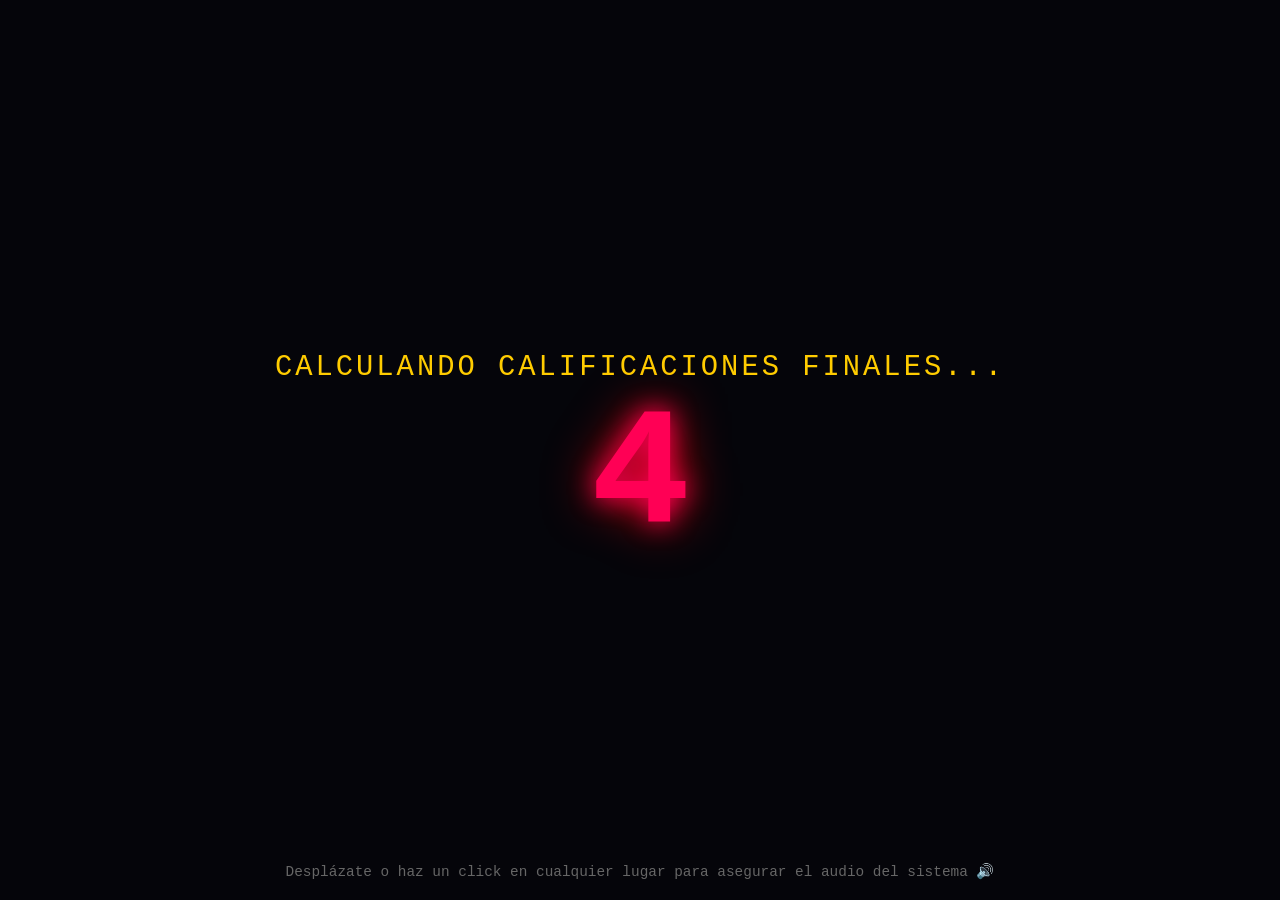
<file: pagina web/mipagina5.html>
<!DOCTYPE html>
<html lang="es">
<head>
    <meta charset="UTF-8">
    <meta name="viewport" content="width=device-width, initial-scale=1.0">
    <title>¿Preparado...?</title>
    <style>
        * {
            margin: 0;
            padding: 0;
            box-sizing: border-box;
        }

        body {
            background: #05050a;
            color: #fff;
            font-family: 'Courier New', Courier, monospace;
            overflow: hidden;
            height: 100vh;
            display: flex;
            flex-direction: column;
            justify-content: center;
            align-items: center;
            text-align: center;
        }

        /* Pantalla de Inicio: Cuenta Atrás */
        #countdown-screen {
            position: absolute;
            z-index: 100;
            background: #05050a;
            width: 100%;
            height: 100%;
            display: flex;
            flex-direction: column;
            justify-content: center;
            align-items: center;
        }

        .countdown-title {
            font-size: 1.8rem;
            color: #ffcc00;
            margin-bottom: 20px;
            text-transform: uppercase;
            letter-spacing: 3px;
        }

        #timer {
            font-size: 8rem;
            font-weight: bold;
            color: #ff0055;
            text-shadow: 0 0 20px #ff0055, 0 0 40px #ff0000;
            transition: transform 0.2s ease;
        }

        .pulse-timer {
            transform: scale(1.3);
        }

        /* Pantalla de Fiesta (Oculta al principio) */
        #party-screen {
            display: none;
            width: 100%;
            height: 100%;
            justify-content: center;
            align-items: center;
            flex-direction: column;
        }

        /* Luces estroboscópicas de festival */
        @keyframes raveLights {
            0% { background-color: rgba(255, 0, 128, 0.3); }
            25% { background-color: rgba(0, 255, 255, 0.3); }
            50% { background-color: rgba(0, 255, 0, 0.3); }
            75% { background-color: rgba(255, 255, 0, 0.3); }
            100% { background-color: rgba(255, 0, 128, 0.3); }
        }

        .rave-overlay {
            position: absolute;
            top: 0;
            left: 0;
            width: 100%;
            height: 100%;
            animation: raveLights 0.3s infinite;
            pointer-events: none;
            z-index: 1;
        }

        /* Contenedor del Mensaje de Victoria */
        .container {
            z-index: 10;
            background: rgba(0, 0, 0, 0.9);
            padding: 40px;
            border: 5px solid #00ffcc;
            border-radius: 20px;
            box-shadow: 0 0 40px #00ffcc, inset 0 0 20px #00ffcc;
            max-width: 90%;
            width: 650px;
        }

        h1 {
            font-size: 3.5rem;
            color: #ff007f;
            text-shadow: 0 0 10px #ff007f, 0 0 20px #ff007f;
            margin-bottom: 20px;
            animation: pulseText 0.2s infinite alternate;
        }

        @keyframes pulseText {
            0% { transform: scale(1); }
            100% { transform: scale(1.04); text-shadow: 0 0 30px #ff00cc, 0 0 50px #00ffff; }
        }

        .subtitle {
            font-size: 1.8rem;
            color: #00ffcc;
            margin-bottom: 15px;
            text-shadow: 0 0 8px #00ffcc;
        }

        .suspense {
            font-size: 1.3rem;
            color: #ffff00;
            font-style: italic;
            margin-top: 20px;
            animation: blink 1s infinite;
        }

        @keyframes blink {
            0%, 100% { opacity: 0.3; }
            50% { opacity: 1; }
        }

        /* Muñecos Bailando */
        .dancer {
            position: absolute;
            font-size: 4.5rem;
            bottom: 50px;
            animation: bounce 0.4s infinite alternate ease-in-out;
            pointer-events: none;
            z-index: 5;
        }

        @keyframes bounce {
            0% { transform: translateY(0) scaleX(1) scaleY(1); }
            100% { transform: translateY(-150px) rotate(20deg) scaleX(0.9); }
        }

        /* Aviso para que pinchen la pantalla si el navegador bloquea el arranque */
        #click-prompt {
            position: absolute;
            bottom: 20px;
            color: #666;
            font-size: 0.9rem;
        }
    </style>
</head>
<body>

    <!-- PANTALLA 1: CUENTA ATRÁS -->
    <div id="countdown-screen">
        <p class="countdown-title">Calculando calificaciones finales...</p>
        <div id="timer">5</div>
        <p id="click-prompt">Desplázate o haz un click en cualquier lugar para asegurar el audio del sistema 🔊</p>
    </div>

    <!-- PANTALLA 2: FIESTA TOTAL -->
    <div id="party-screen">
        <div class="rave-overlay"></div>
        <div class="container">
            <h1>¡VICTORIA ABSOLUTA!</h1>
            <p class="subtitle">Por fin derrotaste al Gran Jefe final del semestre...</p>
            <p class="subtitle" style="color: #ffff00; font-size: 2.2rem;">¡¡Y CONSEGUISTE PASAR DE CURSO!! 🎓🎉</p>
            <p class="suspense">(O bueno... al menos eso es lo que tú te piensas... 😈)</p>
        </div>
    </div>

    <script>
        let timeLeft = 5;
        const timerElement = document.getElementById('timer');
        let audioCtx = null;

        // Inicializar el motor de audio en el primer click/toque de la pantalla (exigencia del navegador)
        function initAudio() {
            if (!audioCtx) {
                audioCtx = new (window.AudioContext || window.webkitAudioContext)();
            }
        }
        document.body.addEventListener('click', initAudio);
        document.body.addEventListener('touchstart', initAudio);

        // Generador de sonido artificial: Crea un Redoble de Tambor seguido de un platillazo/explosión synth
        function reproducirRedobleYExplosion() {
            initAudio();
            if (!audioCtx) return;

            const ahora = audioCtx.currentTime;

            // 1. EL REDOBLE: Una secuencia veloz de ruidos amortiguados
            for (let i = 0; i < 15; i++) {
                let tiempoGolpe = ahora + (i * 0.08);
                
                let bufferSize = audioCtx.sampleRate * 0.05;
                let buffer = audioCtx.createBuffer(1, bufferSize, audioCtx.sampleRate);
                let data = buffer.getChannelData(0);
                for (let j = 0; j < bufferSize; j++) {
                    data[j] = Math.random() * 2 - 1;
                }

                let noise = audioCtx.createBufferSource();
                noise.buffer = buffer;

                let filter = audioCtx.createBiquadFilter();
                filter.type = 'bandpass';
                filter.frequency.setValueAtTime(150 + (i * 10), tiempoGolpe); // El tono sube al final

                let gainNode = audioCtx.createGain();
                gainNode.gain.setValueAtTime(0.3, tiempoGolpe);
                gainNode.gain.exponentialRampToValueAtTime(0.01, tiempoGolpe + 0.04);

                noise.connect(filter);
                filter.connect(gainNode);
                gainNode.connect(audioCtx.destination);
                noise.start(tiempoGolpe);
            }

            // 2. LA EXPLOSIÓN FINAL: Estalla justo cuando acaba el redoble (1.2 segundos después)
            let tiempoExplosion = ahora + 1.2;
            let osc = audioCtx.createOscillator();
            let gainExp = audioCtx.createGain();
            
            osc.type = 'sawtooth';
            osc.frequency.setValueAtTime(300, tiempoExplosion);
            osc.frequency.exponentialRampToValueAtTime(40, tiempoExplosion + 0.8); // Caída de frecuencia pesada

            gainExp.gain.setValueAtTime(0.8, tiempoExplosion);
            gainExp.gain.exponentialRampToValueAtTime(0.01, tiempoExplosion + 0.8); // Desvanecimiento

            osc.connect(gainExp);
            gainExp.connect(audioCtx.destination);
            osc.start(tiempoExplosion);
            osc.stop(tiempoExplosion + 0.8);
        }

        // Sistema de la Cuenta Atrás
        const countdownInterval = setInterval(() => {
            timeLeft--;
            
            // Animación de pulso en cada número
            timerElement.classList.add('pulse-timer');
            setTimeout(() => timerElement.classList.remove('pulse-timer'), 200);

            if (timeLeft > 0) {
                timerElement.innerText = timeLeft;
            } else if (timeLeft === 0) {
                timerElement.innerText = "¡YA!";
                // Arrancamos los motores de audio del redoble justo un instante antes del estallido visual
                reproducirRedobleYExplosion();
            } else {
                clearInterval(countdownInterval);
                activarFiesta();
            }
        }, 1000);

        // Desbloqueo de la Escena Rave
        function activarFiesta() {
            document.getElementById('countdown-screen').style.display = 'none';
            document.getElementById('party-screen').style.display = 'flex';
            generarBailarines();
        }

        // Inyección de muñecos en pantalla
        const emojis = ['🕺', '💃', '👽', '💀', '🥳', '😎', '🐸', '👾', '👑'];
        
        function generarBailarines() {
            for (let i = 0; i < 22; i++) {
                let dancer = document.createElement('div');
                dancer.className = 'dancer';
                dancer.innerText = emojis[Math.floor(Math.random() * emojis.length)];
                dancer.style.left = Math.random() * 92 + 'vw';
                
                // Configuración de saltos caóticos individuales
                dancer.style.animationDelay = Math.random() * 0.3 + 's';
                dancer.style.animationDuration = (0.2 + Math.random() * 0.3) + 's';
                document.body.appendChild(dancer);
            }
        }
    </script>
</body>
</html>
</file>
<file: pagina web/miestilo.css>
body {
padding-left: 11em;
font-family: Georgia, "Times New Roman",
          Times, serif;
    color: purple;
    background-color: #d8da3d }
ul.navbar {
 list-style-type: none;
    padding: 0;
    margin: 0;
    position: absolute;
    top: 2em;
    left: 1em;
    width: 9em }
h1 {
    font-family: Helvetica, Geneva, Arial,
          SunSans-Regular, sans-serif }
ul.navbar li {
    background: white;
    margin: 0.5em 0;
    padding: 0.3em;
    border-right: 1em solid black }
  ul.navbar a {
    text-decoration: none }
  a:link {
    color: blue }
  a:visited {
    color: purple }
address {
    margin-top: 1em;
    padding-top: 1em;
    border-top: thin dotted }
</file>
